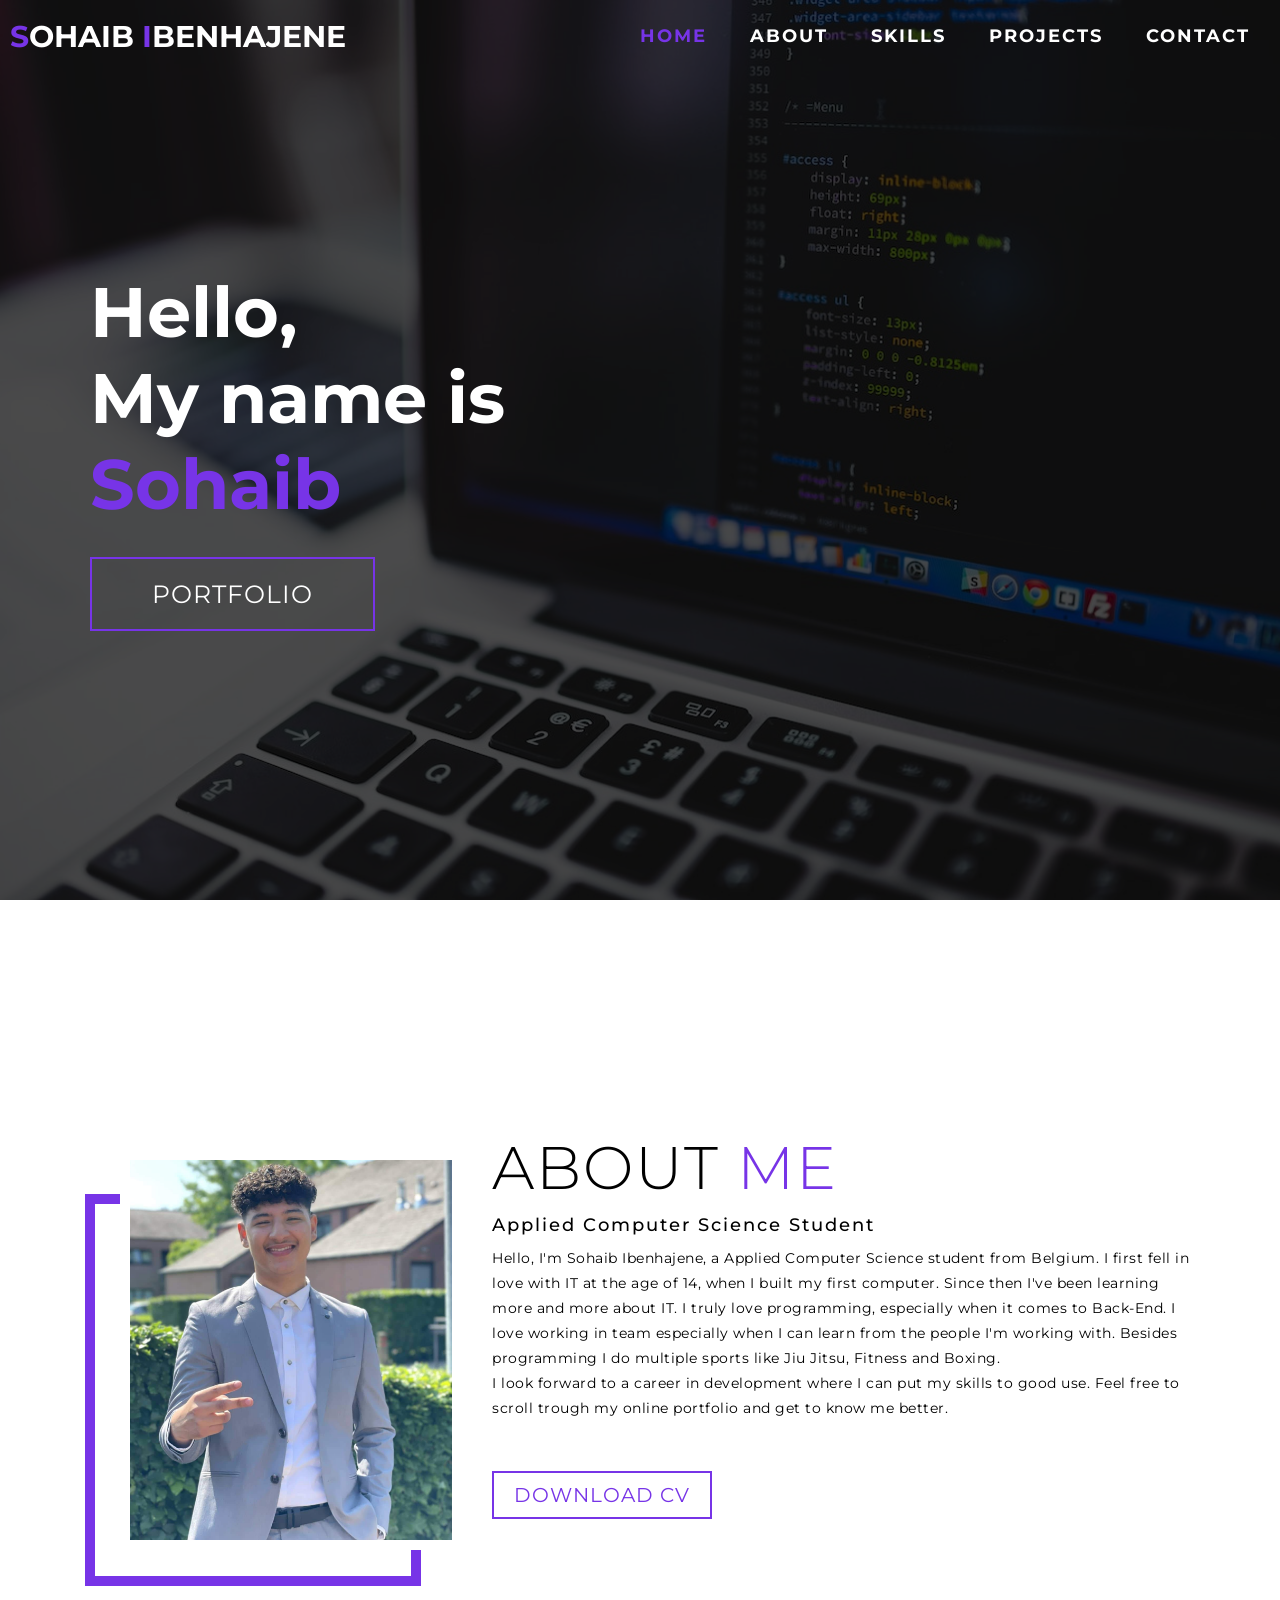
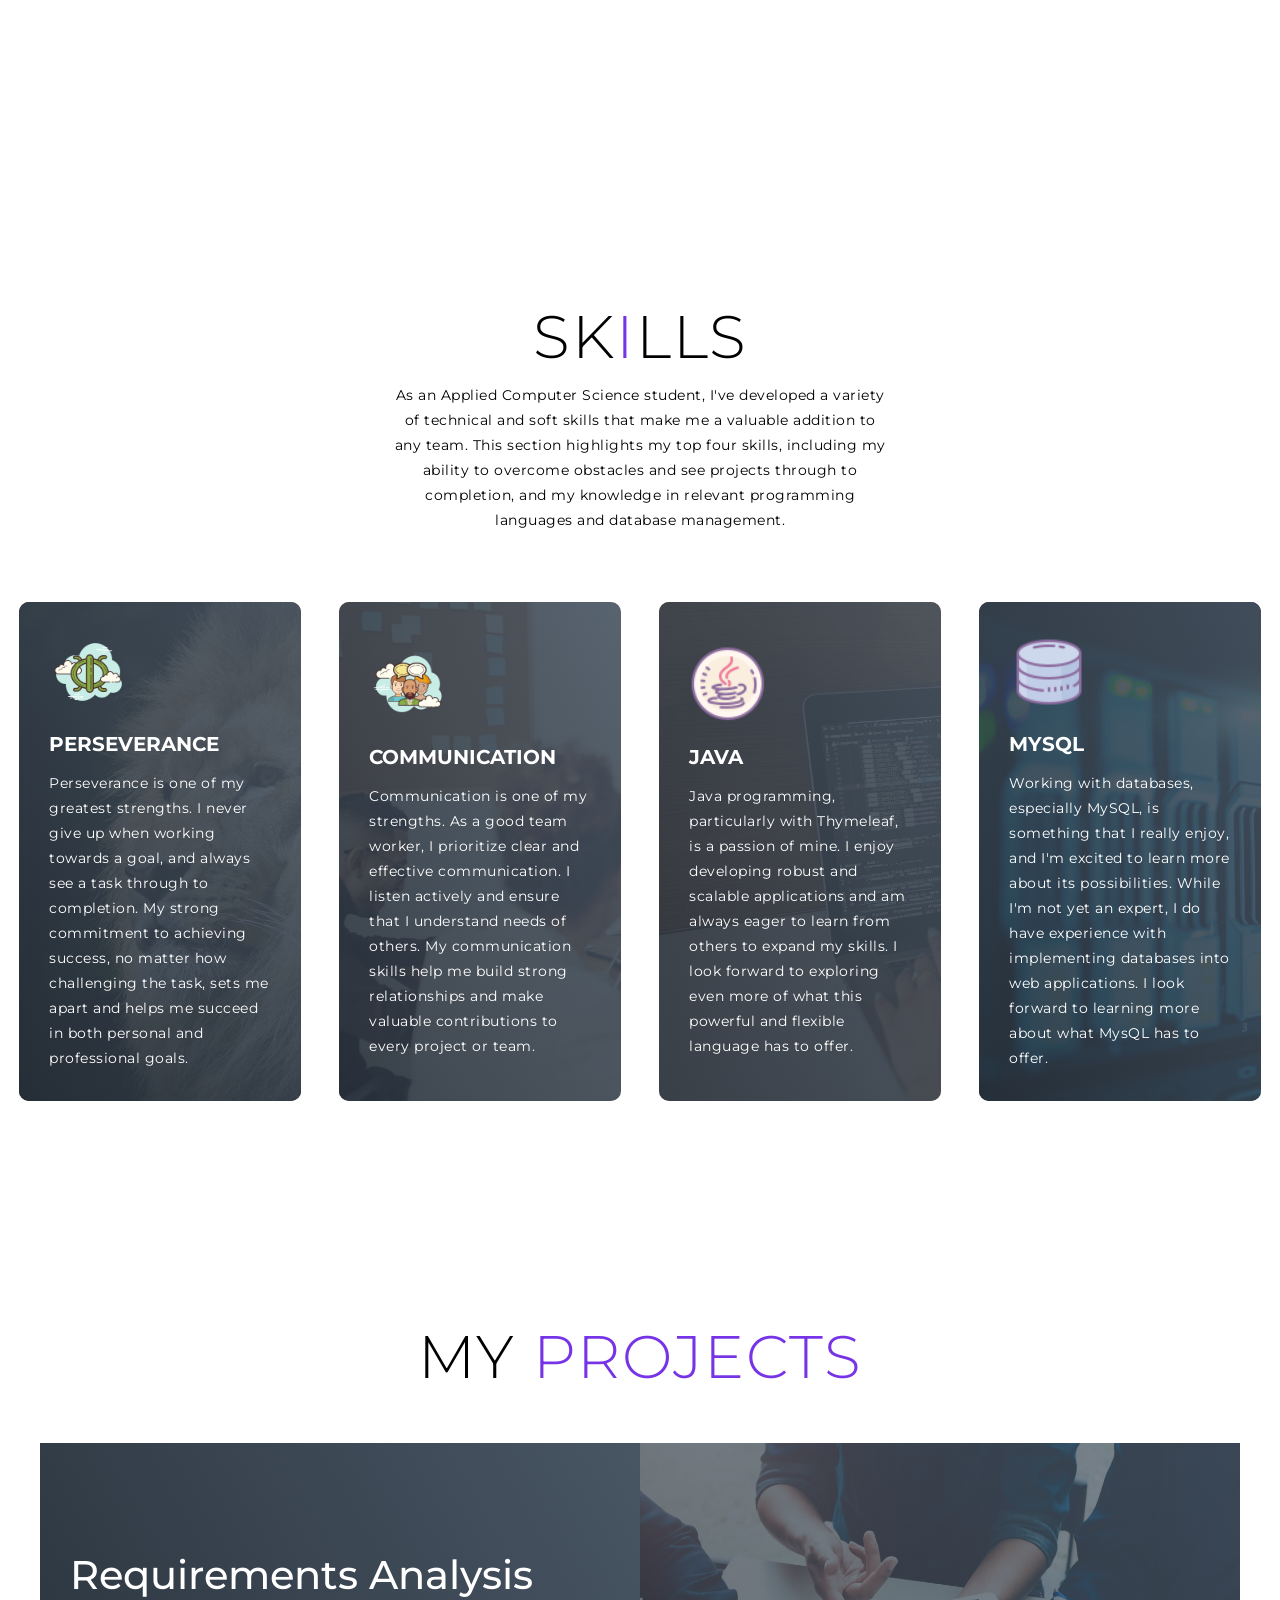
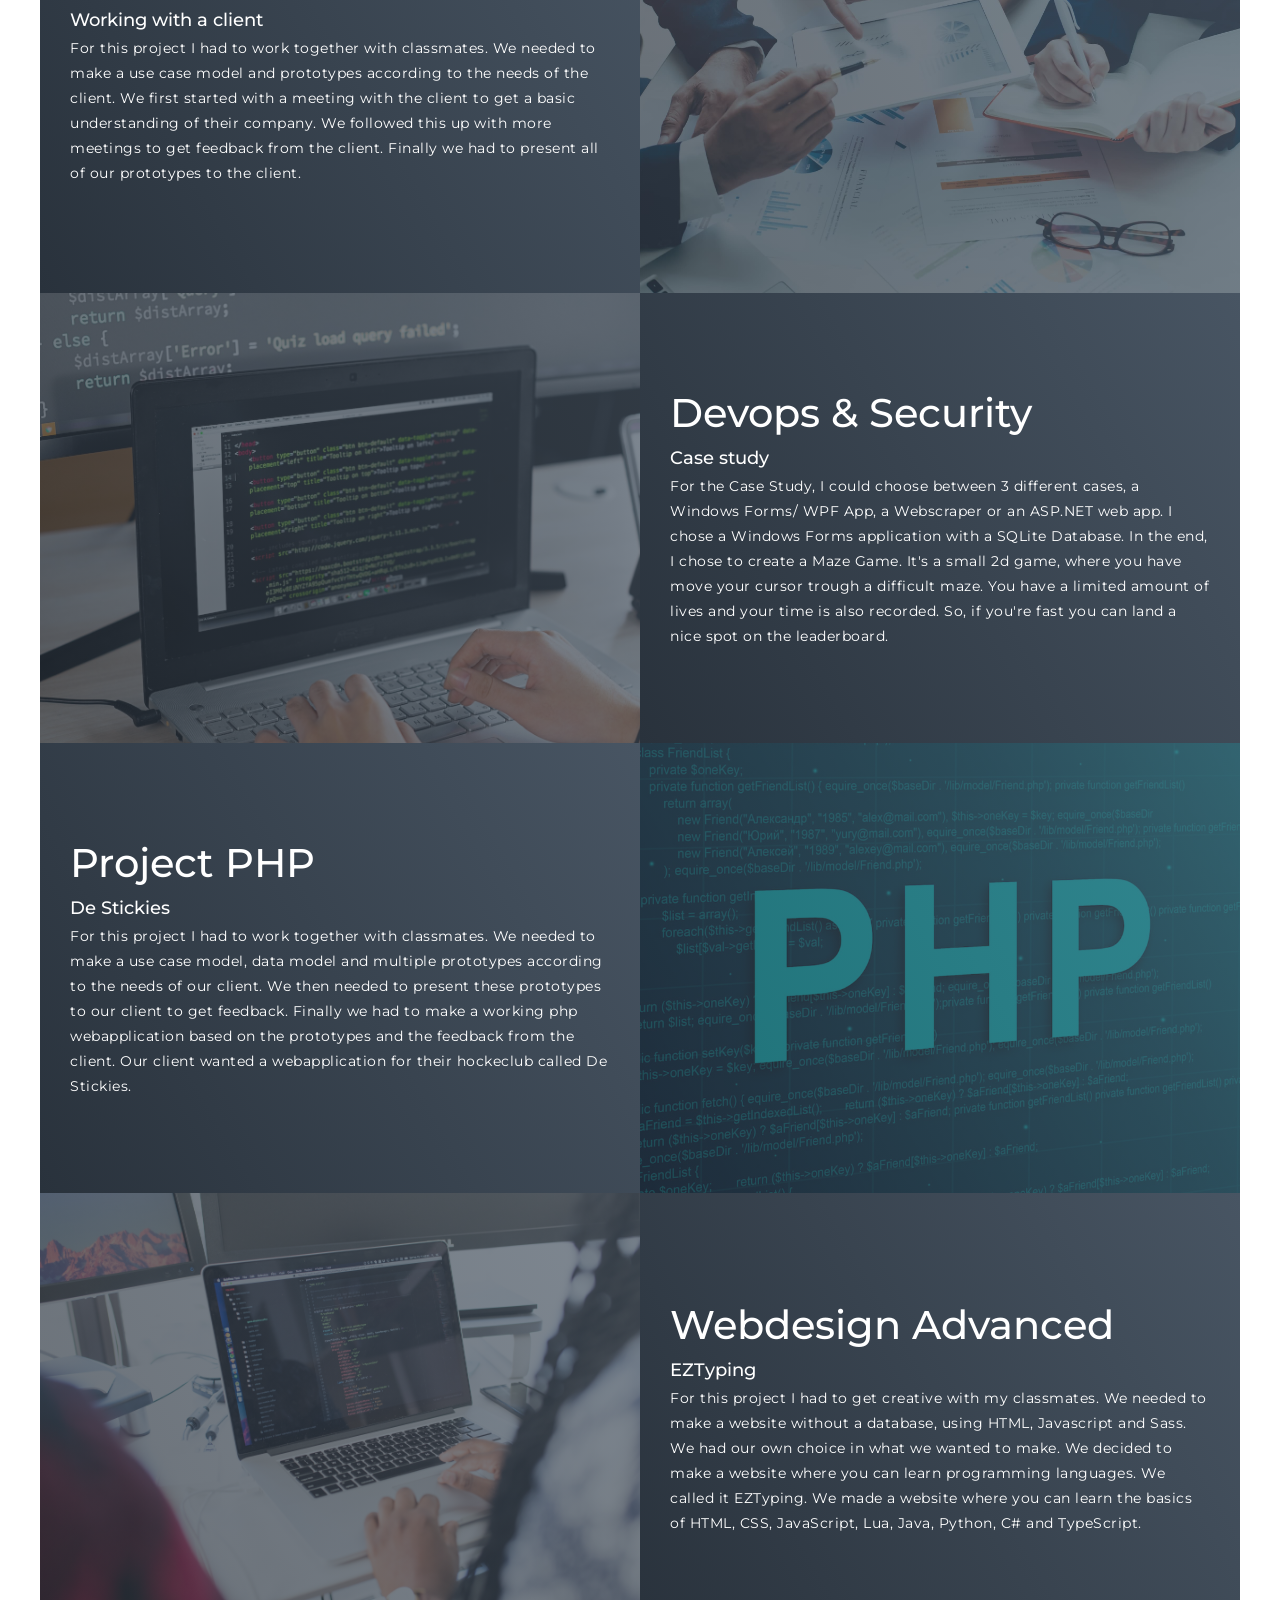
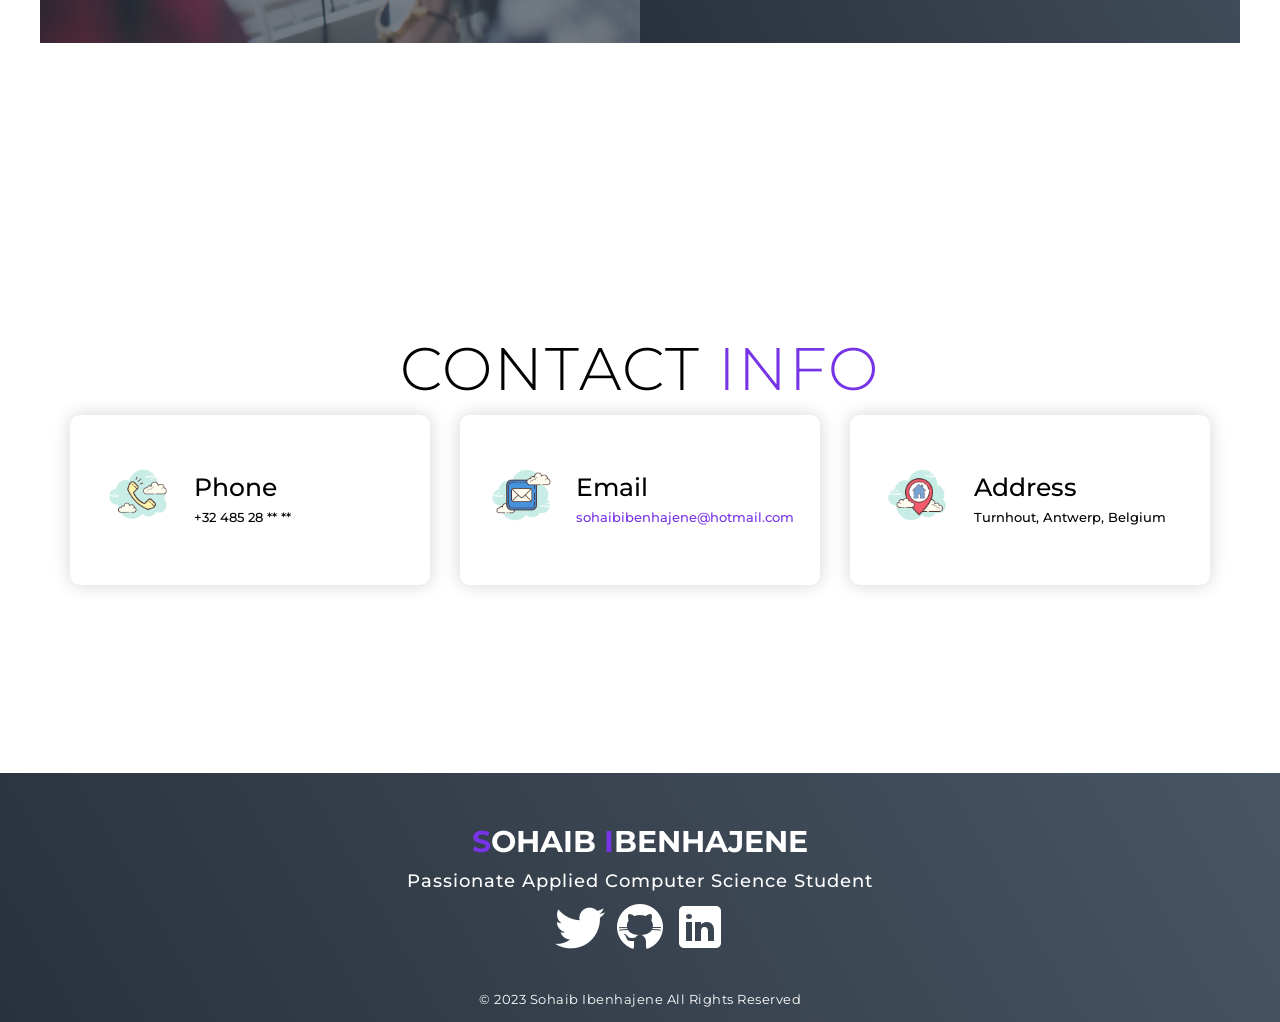
<file: index.html>
<!DOCTYPE html>
<html lang="en">
<head>
    <meta charset="UTF-8">
    <meta http-equiv="X-UA-Compatible" content="IE=edge">
    <meta name="viewport" content="width=device-width, initial-scale=1.0">
    <link rel="stylesheet" href="css/style.css">
    <link rel="shortcut icon" href="img/favicon.ico" type="image/x-icon">
    <title>Sohaib Ibenhajene</title>
</head>
<body>
    <!-- Header Section -->
    <section id="header">
        <div class="header container">
            <div class="nav-bar">
                <div class="brand">
                    <a href="#"><h1><span>S</span>ohaib <span>I</span>benhajene</h1></a>
                </div>
                <div class="nav-list">
                    <div class="hamburger">
                        <div class="bar"></div>
                    </div>
                    <ul>
                        <li class ="hero active"><a href="#" data-after="Home" class="links">Home</a></li>
                        <li class="about"><a href="#about" data-after="About" class="links">About</a></li>
                        <li class="services"><a href="#services" data-after="Skills" class="links">Skills</a></li>
                        <li class="projects"><a href="#projects" data-after="Projects" class="links">Projects</a></li>
                        <li class="contact"><a href="#contact" data-after="Contact" class="links">Contact</a></li>
                    </ul>
                </div>
            </div>
        </div>
    </section>
    <!-- End Header Section-->

    <!-- Hero Section -->
    <section id="hero">
        <div class="hero container">
            <div>
                <h1>Hello, <span></span></h1>
                <h1>My name is <span></span></h1>
                <h1>Sohaib <span></span></h1>
                <a href="#projects" type="button" class="cta">Portfolio</a>
            </div>
        </div>
    </section>
    <!-- End Hero Section -->

    <!-- About Section -->
    <section id="about">
        <div class="about container">
            <div class="col-left">
                <div class="about-img">
                    <img src="img/Sohaib_in_pak.jpg" alt="img">
                </div>
            </div>
            <div class="col-right">
                <h1 class="section-title">About <span>me</span></h1>
                <h2>Applied Computer Science Student</h2>
                <p>Hello, I'm Sohaib Ibenhajene, a Applied Computer Science student from Belgium. I first fell in 
                    love with IT at the age of 14, when I built my first computer. 
                    Since then I've been learning more and more about IT.
                    I truly love programming, especially when it comes to Back-End. I love working in 
                    team especially when I can learn from the people I'm working with. Besides programming 
                    I do multiple sports like Jiu Jitsu, Fitness and Boxing. <br>I look forward to a career in development where I can put my skills to good use.
                    Feel free to scroll trough my online portfolio and get to know me better.</p>
                <a href="CV_Sohaib.pdf" class="cta" target="_blank">Download CV</a>
            </div>
        </div>
    </section>
    <!-- End About Section -->

    <!-- Service Section -->
    <section id="services">
        <div class="services container">
            <div class="service-top">
                <h1 class="section-title">Sk<span>i</span>lls</h1>
                <p>As an Applied Computer Science student, I've developed a variety of technical and soft skills that 
                    make me a valuable addition to any team. This section highlights my top four skills, including my ability 
                    to overcome obstacles and see projects through to completion, and my knowledge in relevant programming 
                    languages and database management.</p>
            </div>
            <div class="service-bottom">
                <div class="service-item" id="perseverance">
                    <div class="icon"><img src="img/perseverance.png"/></div>
                    <h2>Perseverance</h2>
                    <p>Perseverance is one of my greatest strengths. I never 
                        give up when working towards a goal, and always see a 
                        task through to completion. My strong commitment to 
                        achieving success, no matter how challenging the task, 
                        sets me apart and helps me succeed in both personal and 
                        professional goals.</p>
                </div>
                <div class="service-item" id="communication">
                    <div class="icon"><img src="img/communication.png"/></div>
                    <h2>Communication</h2>
                    <p>Communication is one of my strengths. As a good team worker, 
                        I prioritize clear and effective communication. I listen 
                        actively and ensure that I understand 
                        needs of others. My communication skills help me build strong 
                        relationships and make valuable contributions to every project 
                        or team.</p>
                </div>
                <div class="service-item" id="java">
                    <div class="icon"><img src="img/java.png"/></div>
                    <h2>Java</h2>
                    <p>Java programming, particularly with Thymeleaf, is a passion of 
                        mine. I enjoy developing robust and scalable applications and 
                        am always eager to learn from others to expand my skills. 
                        I look forward to exploring even more of what this powerful 
                        and flexible language has to offer.</p>
                </div>
                <div class="service-item" id="mysql">
                    <div class="icon"><img src="img/database.png"/></div>
                    <h2>MySQL</h2>
                    <p>Working with databases, especially MySQL, is something that 
                        I really enjoy, and I'm excited to learn more about its possibilities. 
                        While I'm not yet an expert, I do have experience with implementing 
                        databases into web applications. I look forward to learning more about 
                        what MysQL has to offer.</p>
                </div>
            </div>
        </div>
    </section>
    <!-- End Service Section -->

    <!-- Projects section -->
    <section id="projects">
        <div class="projects container">
            <div class="projects-header">
                <h1 class="section-title">My <span>Projects</span></h1>
            </div>
            <div class="all-projects">
                <div class="project-item">
                    <div class="project-info">
                        <h1>Requirements Analysis</h1>
                        <h2>Working with a client</h2>
                        <p>For this project I had to work together with classmates. 
                            We needed to make a use case model 
                            and prototypes according to the needs of the client. 
                            We first started with a meeting with the client to get a 
                            basic understanding of their company. We followed this up 
                            with more meetings to get feedback from the client. Finally 
                            we had to present all of our prototypes to the client.</p>
                    </div>
                    <div class="project-img">
                        <img class="project-bg" src="img/requirements-analysis.jpeg" alt="img">
                        <div class="layer">
                            <a onclick="togglePopup1()"><img src="img/external-link.png" alt="img"></a>
                        </div>
                    </div>
                </div>
                <div class="project-item">
                    <div class="project-info">
                        <h1>Devops & Security</h1>
                        <h2>Case study</h2>
                        <p>For the Case Study, I could choose between 3 
                            different cases, a Windows Forms/ WPF App, a 
                            Webscraper or an ASP.NET web app. I chose a 
                            Windows Forms application with a SQLite Database. 
                            In the end, I chose to create a Maze Game. It's a small 2d game, 
                            where you have move your cursor trough a difficult maze. You have 
                            a limited amount of lives and your time is also recorded. 
                            So, if you're fast you can land a nice spot on the leaderboard.</p>
                    </div>
                    <div class="project-img">
                        <img class="project-bg" src="img/devops_security.jpg" alt="img">
                        <div class="layer">
                            <a onclick="togglePopup2()"><img src="img/external-link.png" alt="img"></a>
                        </div>
                    </div>
                </div>
                <div class="project-item">
                    <div class="project-info">
                        <h1>Project PHP</h1>
                        <h2>De Stickies</h2>
                        <p>For this project I had to work together with classmates.
                            We needed to make a use case model, data model and multiple 
                            prototypes according to the needs of our client. We then needed 
                            to present these prototypes to our client to get feedback. 
                            Finally we had to make a working php webapplication based on the
                            prototypes and the feedback from the client. Our client wanted a 
                            webapplication for their hockeclub called De Stickies.</p>
                    </div>
                    <div class="project-img">
                        <img class="project-bg" src="img/php.jpg" alt="img">
                        <div class="layer">
                            <a onclick="togglePopup3()"><img src="img/external-link.png" alt="img"></a>
                        </div>
                    </div>
                </div>
                <div class="project-item">
                    <div class="project-info">
                        <h1>Webdesign Advanced</h1>
                        <h2>EZTyping</h2>
                        <p>For this project I had to get creative with my classmates.
                            We needed to make a website without a database, using HTML, 
                            Javascript and Sass. We had our own choice in what we wanted to
                            make. We decided to make a website where you can learn programming 
                            languages. We called it EZTyping. We made a website where you can
                            learn the basics of HTML, CSS, JavaScript, Lua, Java, Python, C# and TypeScript.</p>
                    </div>
                    <div class="project-img">
                        <img class="project-bg" src="img/webdesign-advanced.jpg" alt="img">
                        <div class="layer">
                            <a onclick="togglePopup4()"><img src="img/external-link.png" alt="img"></a>
                        </div>
                    </div>
                </div>
            </div>
            <div class="popup" id="popup-1">
                <div class="overlay" onclick="togglePopup1()"></div>
                <div class="content">
                    <div class="content-inner">
                        <h1>Requirements Analysis</h1>
                        <div class="close-btn" onclick="togglePopup1()">&times;</div>
                        <div class="popup-align">
                            <div class="col-left">
                                <h2>Description</h2>
                                <p>A group project for Requirements Analysis where our 
                                    goal was solving all of the problems of our client 
                                    and developing the plans for a future application that they will be using. 
                                    We solved these issues by creating an accurate use 
                                    case model and getting feedback from the client. 
                                    With this use case model we could then create prototypes for the application.</p>
                                <p>My role in this project was creating prototypes and 
                                    helping with the design of the use case model.
                                    Also during our meetings with the client, I asked 
                                    questions to get a better understanding of the client's 
                                    needs. During this project, I improved my communication 
                                    skills by always communicating clearly both verbally and written.</p>
                            </div>
                            <div class="col-right">
                                <input type="radio" id="image1111" name="image3" checked>
                                <input type="radio" id="image2222" name="image3">

                                <div class="carousel">
                                    <div class="featured-wrapper">
                                        <ul class="featured-list">
                                        <li>
                                            <figure>
                                                <img src="img/use-case-model.jpg" alt="use case model">
                                            </figure>
                                        </li>
                                        <li>
                                            <figure>
                                                <img src="img/prototype.png" alt="prototype">
                                            </figure>
                                        </li>
                                        </ul>
                                        <ul class="arrows">
                                        <li>
                                            <label for="image1111"></label>
                                        </li>
                                        <li>
                                            <label for="image2222"></label>
                                        </li>
                                        </ul>
                                        <ul class="dots">
                                        <li>
                                            <label for="image1111"></label>
                                        </li>
                                        <li>
                                            <label for="image2222"></label>
                                        </li>
                                        </ul>
                                    </div>
                                </div>
                            </div>
                        </div>
                    </div>
                </div>
            </div>
            <div class="popup" id="popup-2">
                <div class="overlay" onclick="togglePopup2()"></div>
                <div class="content">
                    <div class="content-inner">
                        <h1>Devops & Security</h1>
                        <div class="close-btn" onclick="togglePopup2()">&times;</div>
                        <div class="popup-align">
                            <div class="col-left">
                                <h2>Description</h2>
                                <p>I created a maze game using Windows Forms. 
                                    It was programmed in c# and I also implemented a SQLite database. 
                                    The game is very simple, first you can choose your difficulty 
                                    and fill in your username. Once you click play you'll be placed 
                                    inside the maze, you then have get to the end as fast as possible 
                                    without touching the walls. If you touch a wall you'll be brought 
                                    back to the beginning and lose a life. Depending on the difficulty 
                                    you'll have more or less lives. Once you finish you'll be presented 
                                    with a screen where you can see your score and also all the other highscores.</p>
                                <p>During this project I sharpened my c# skills and worked with a SQLite 
                                    database for the first time. It is the first game that I created and defenitely 
                                    not the last. I really enjoyed working on this project, because it was so rewarding.
                                    After coding for hours, I could actually start playing my game.<br>
                                    Checkout my game here! <a href="https://github.com/SohaibIbenhajene/CaseStudyDevops" target="_blank"><img src="/img/download.png" alt="download button" class="popup-download-btn"></a></p>
                            </div>
                            <div class="col-right">
                                <input type="radio" id="image111" name="image2" checked>
                                <input type="radio" id="image222" name="image2">
                                <input type="radio" id="image333" name="image2">

                                <div class="carousel">
                                    <div class="featured-wrapper">
                                        <ul class="featured-list">
                                        <li>
                                            <figure>
                                                <img src="img/maze-start.png" alt="Maze game intro screen">
                                            </figure>
                                        </li>
                                        <li>
                                            <figure>
                                                <img src="img/maze-game.png" alt="Maze gameplay">
                                            </figure>
                                        </li>
                                        <li>
                                            <figure>
                                                <img src="img/maze-end.png" alt="Maze game end">
                                            </figure>
                                        </li>
                                        </ul>
                                        <ul class="arrows">
                                        <li>
                                            <label for="image111"></label>
                                        </li>
                                        <li>
                                            <label for="image222"></label>
                                        </li>
                                        <li>
                                            <label for="image333"></label>
                                        </li>
                                        </ul>
                                        <ul class="dots">
                                        <li>
                                            <label for="image111"></label>
                                        </li>
                                        <li>
                                            <label for="image222"></label>
                                        </li>
                                        <li>
                                            <label for="image333"></label>
                                        </li>
                                        </ul>
                                    </div>
                                </div>
                            </div>
                        </div>
                    </div>
                </div>
            </div>
            <div class="popup" id="popup-3">
                <div class="overlay" onclick="togglePopup3()"></div>
                <div class="content">
                    <div class="content-inner">
                        <h1>Project PHP</h1>
                        <div class="close-btn" onclick="togglePopup3()">&times;</div>
                        <div class="popup-align">
                            <div class="col-left">
                                <h2>Description</h2>
                                <p>I am currently still working on the project with my team. The 
                                    project is about creating a webapplication for a client. We 
                                    are using the Scrum method to create the webapplication. We 
                                    are using PHP, HTML, CSS, JavaScript, Livewire, Tailwind and MySQL for
                                    the project. We are working well as a team, everyone has to do their bit and we are
                                    always helping each other out. I was mostly responsible for the 
                                    registration part of the application. We are currently still working on the project.
                                    But soon it will be finished!</p>
                                <p>During this project I sharpened my php skills and worked with a 
                                    MySQL database. My webdesign skills also improved a lot and I 
                                    definitely improved my problem solving skills. I also learned 
                                    how to work with the Scrum method and how to work in a team.
                                    I'm very thankful for my team, because they have always helped 
                                    me and we worked well together.
                                    <br>
                                    Checkout our webapplication here! <a href="https://smoa.destickies.be/" target="_blank"><img src="/img/download.png" alt="download button" class="popup-download-btn"></a></p>
                            </div>
                            <div class="col-right">
                                <input type="radio" id="image11" name="image1" checked>
                                <input type="radio" id="image22" name="image1">
                                <input type="radio" id="image33" name="image1">

                                <div class="carousel">
                                    <div class="featured-wrapper">
                                        <ul class="featured-list">
                                        <li>
                                            <figure>
                                                <img src="img/php-homepage.png" alt="Webapplication homepage">
                                            </figure>
                                        </li>
                                        <li>
                                            <figure>
                                                <img src="img/php-register.png" alt="Registration page">
                                            </figure>
                                        </li>
                                        <li>
                                            <figure>
                                                <img src="img/php-calendar.png" alt="Calendar page">
                                            </figure>
                                        </li>
                                        </ul>
                                        <ul class="arrows">
                                        <li>
                                            <label for="image11"></label>
                                        </li>
                                        <li>
                                            <label for="image22"></label>
                                        </li>
                                        <li>
                                            <label for="image33"></label>
                                        </li>
                                        </ul>
                                        <ul class="dots">
                                        <li>
                                            <label for="image11"></label>
                                        </li>
                                        <li>
                                            <label for="image22"></label>
                                        </li>
                                        <li>
                                            <label for="image33"></label>
                                        </li>
                                        </ul>
                                    </div>
                                </div>
                            </div>
                        </div>
                    </div>
                </div>
            </div>
            <div class="popup" id="popup-4">
                <div class="overlay" onclick="togglePopup4()"></div>
                <div class="content">
                    <div class="content-inner">
                        <h1>Webdesign Advanced</h1>
                        <div class="close-btn" onclick="togglePopup4()">&times;</div>
                        <div class="popup-align">
                            <div class="col-left">
                                <h2>Description</h2>
                                <p>I created a learning website using HTML, JavaScript and Sass. I used
                                    Sass for the first time and at first it was really difficult. But once
                                    I got the hang of it, it was really easy to use. I also used a lot of
                                    animations and transitions to make the website more interactive. I also
                                    used JavaScript for the very first time. I used it to create a hamburger
                                    menu for the mobile version of the website. The website was basically made 
                                    for a made up company, that would sell courses to learn how to code in 
                                    different programming languages.</p>
                                <p>During this project I got better at leading a team and I also learned how to work
                                    with the Scrum method. I also learned how to work with Sass and JavaScript. I also
                                    learned how to deal with problems that occur during teamwork in a project. Such as 
                                    bad communication, sometimes not meeting deadlines and not doing your part of the project.
                                    But all of these stuggles ultimately made us a stronger team, because we learned from our
                                    mistakes and we learned how to deal with these problems. So, I'm very thankful for my team.
                                    <br>
                                    Checkout our website here! <a href="https://eztyping.netlify.app/" target="_blank"><img src="/img/download.png" alt="download button" class="popup-download-btn"></a></p>
                            </div>
                            <div class="col-right">
                                <input type="radio" id="image1" name="image" checked>
                                <input type="radio" id="image2" name="image">
                                <input type="radio" id="image3" name="image">

                                <div class="carousel">
                                    <div class="featured-wrapper">
                                        <ul class="featured-list">
                                        <li>
                                            <figure>
                                            <img src="img/webadvanced-homepage.jpg" alt="Website homepage">
                                            </figure>
                                        </li>
                                        <li>
                                            <figure>
                                            <img src="img/webadvanced-lua.png" alt="Lua page">
                                            </figure>
                                        </li>
                                        <li>
                                            <figure>
                                            <img src="img/webadvanced-java.png" alt="Java page">
                                            </figure>
                                        </li>
                                        </ul>
                                        <ul class="arrows">
                                        <li>
                                            <label for="image1"></label>
                                        </li>
                                        <li>
                                            <label for="image2"></label>
                                        </li>
                                        <li>
                                            <label for="image3"></label>
                                        </li>
                                        </ul>
                                        <ul class="dots">
                                        <li>
                                            <label for="image1"></label>
                                        </li>
                                        <li>
                                            <label for="image2"></label>
                                        </li>
                                        <li>
                                            <label for="image3"></label>
                                        </li>
                                        </ul>
                                    </div>
                                </div>
                            </div>
                        </div>
                    </div>
                </div>
            </div>
        </div>
    </section>
    <!-- End Projects section -->


    <!-- Content Section -->
    <section id="contact">
        <div class="contact container-contact">
            <h1 class="section-title">Contact <span>Info</span></h1>
            <div class="contact-items">
                <div class="contact-item">
                    <div class="icon"><img src="img/phone.png"/></div>
                    <div class="contact-info">
                        <h1>Phone</h1>
                        <h2>+32 485 28 ** **</h2>
                    </div>
                </div>
                <div class="contact-item">
                    <div class="icon"><img src="img/mail.png"/></div>
                    <div class="contact-info">
                        <h1>Email</h1>
                        <h2><a href="mailto:sohaibibenhajene@hotmail.com">sohaibibenhajene<span>@hotmail.com</span></a></h2>
                    </div>
                </div>
                <div class="contact-item">
                    <div class="icon"><img src="img/home.png"/></div>
                    <div class="contact-info">
                        <h1>Address</h1>
                        <h2>Turnhout, Antwerp, Belgium</h2>
                    </div>
                </div>
            </div>
        </div>
    </section>
    <!-- End Content Section -->

    <!-- Footer -->
    <section id="footer">
        <div class="footer container">
            <div class="brand"><h1><span>S</span>ohaib <span>I</span>benhajene</h1></div>
            <h2>Passionate Applied Computer Science Student</h2>
            <div class="social-icon">
                <div class="social-item">
                    <a href="https://twitter.com/Sohaib_Ibn" target="_blank"><img src="img/twitter.png"/></a>
                </div>
                <div class="social-item">
                    <a href="https://github.com/SohaibIbenhajene" target="_blank"><img src="img/github.png"/></a>
                </div>
                <div class="social-item">
                    <a href="https://www.linkedin.com/in/sohaib-ibenhajene-442142252/" target="_blank"><img src="img/linkedin.png"/></a>
                </div>
            </div>
            <p>© 2023 Sohaib Ibenhajene All Rights Reserved</p>
        </div>
    </section>
    <!-- End Footer -->
    <script src="app.js"></script>
</body>
</html>
</file>
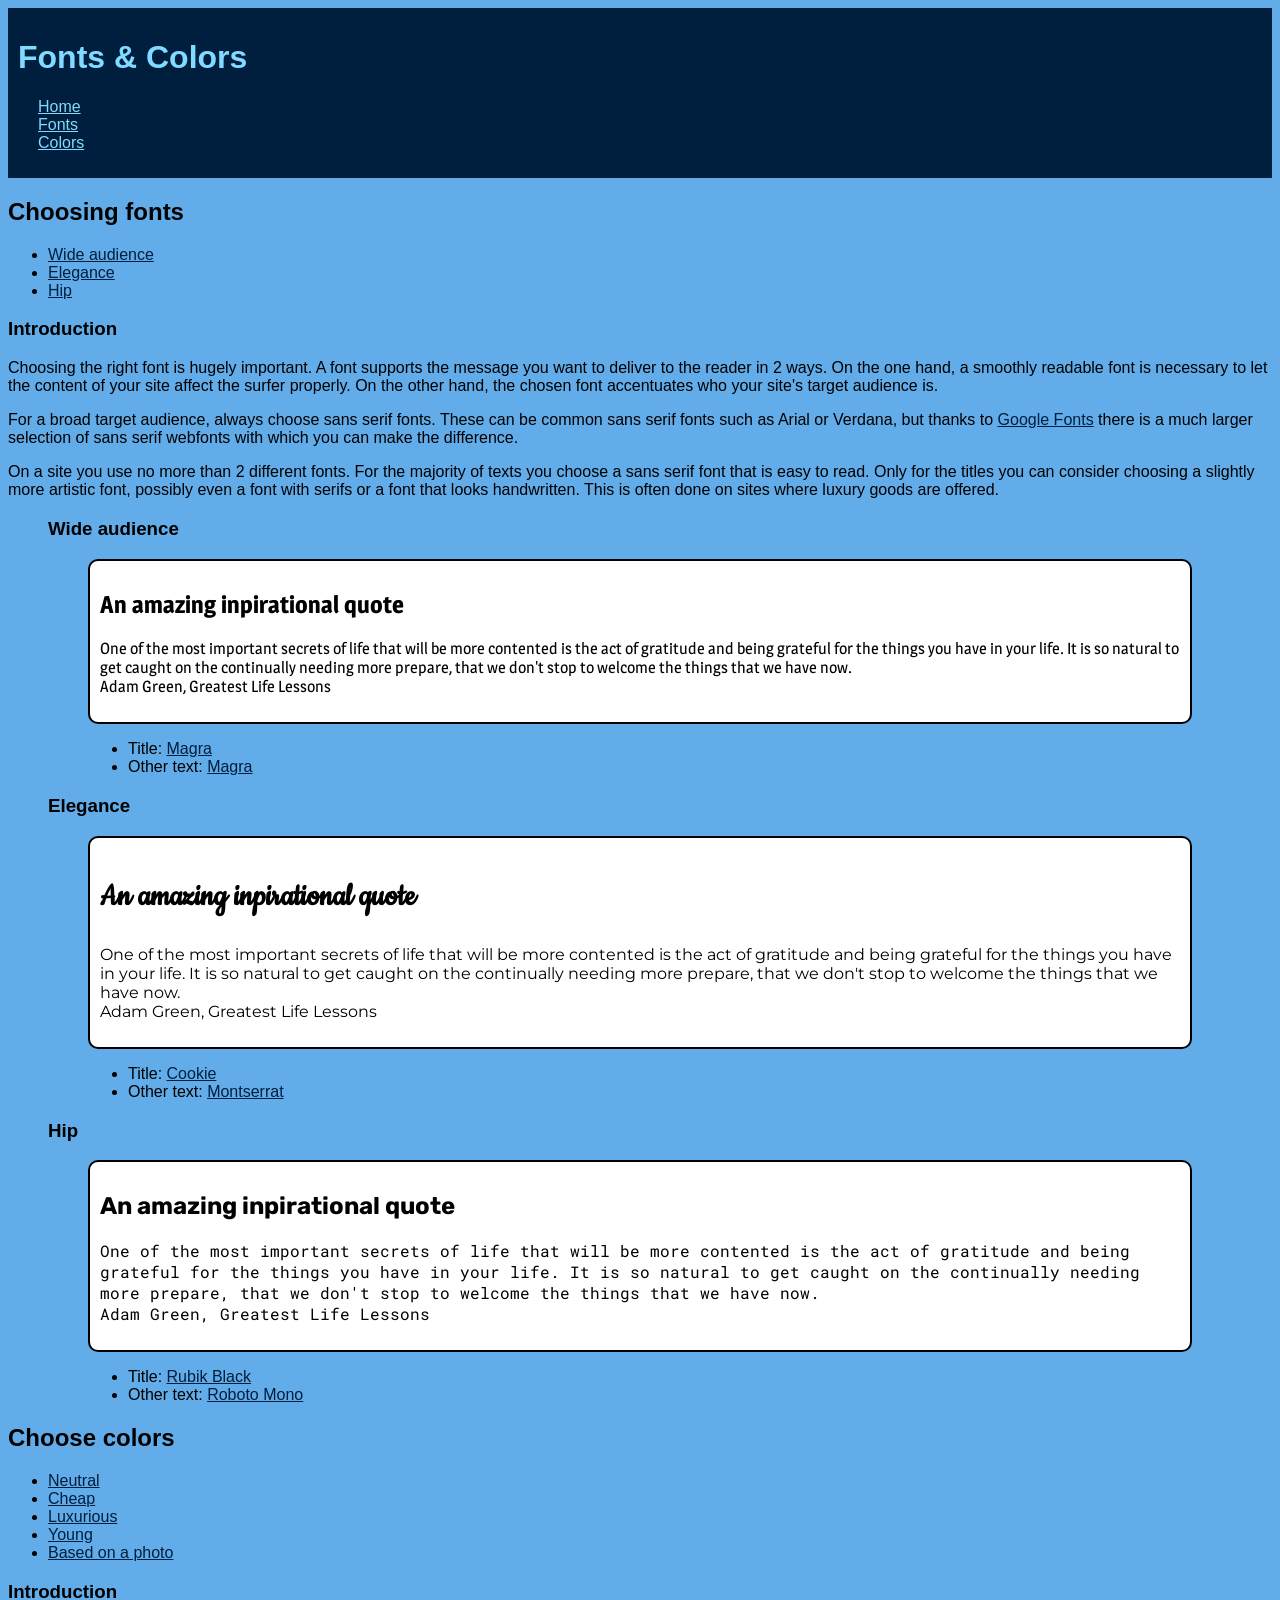
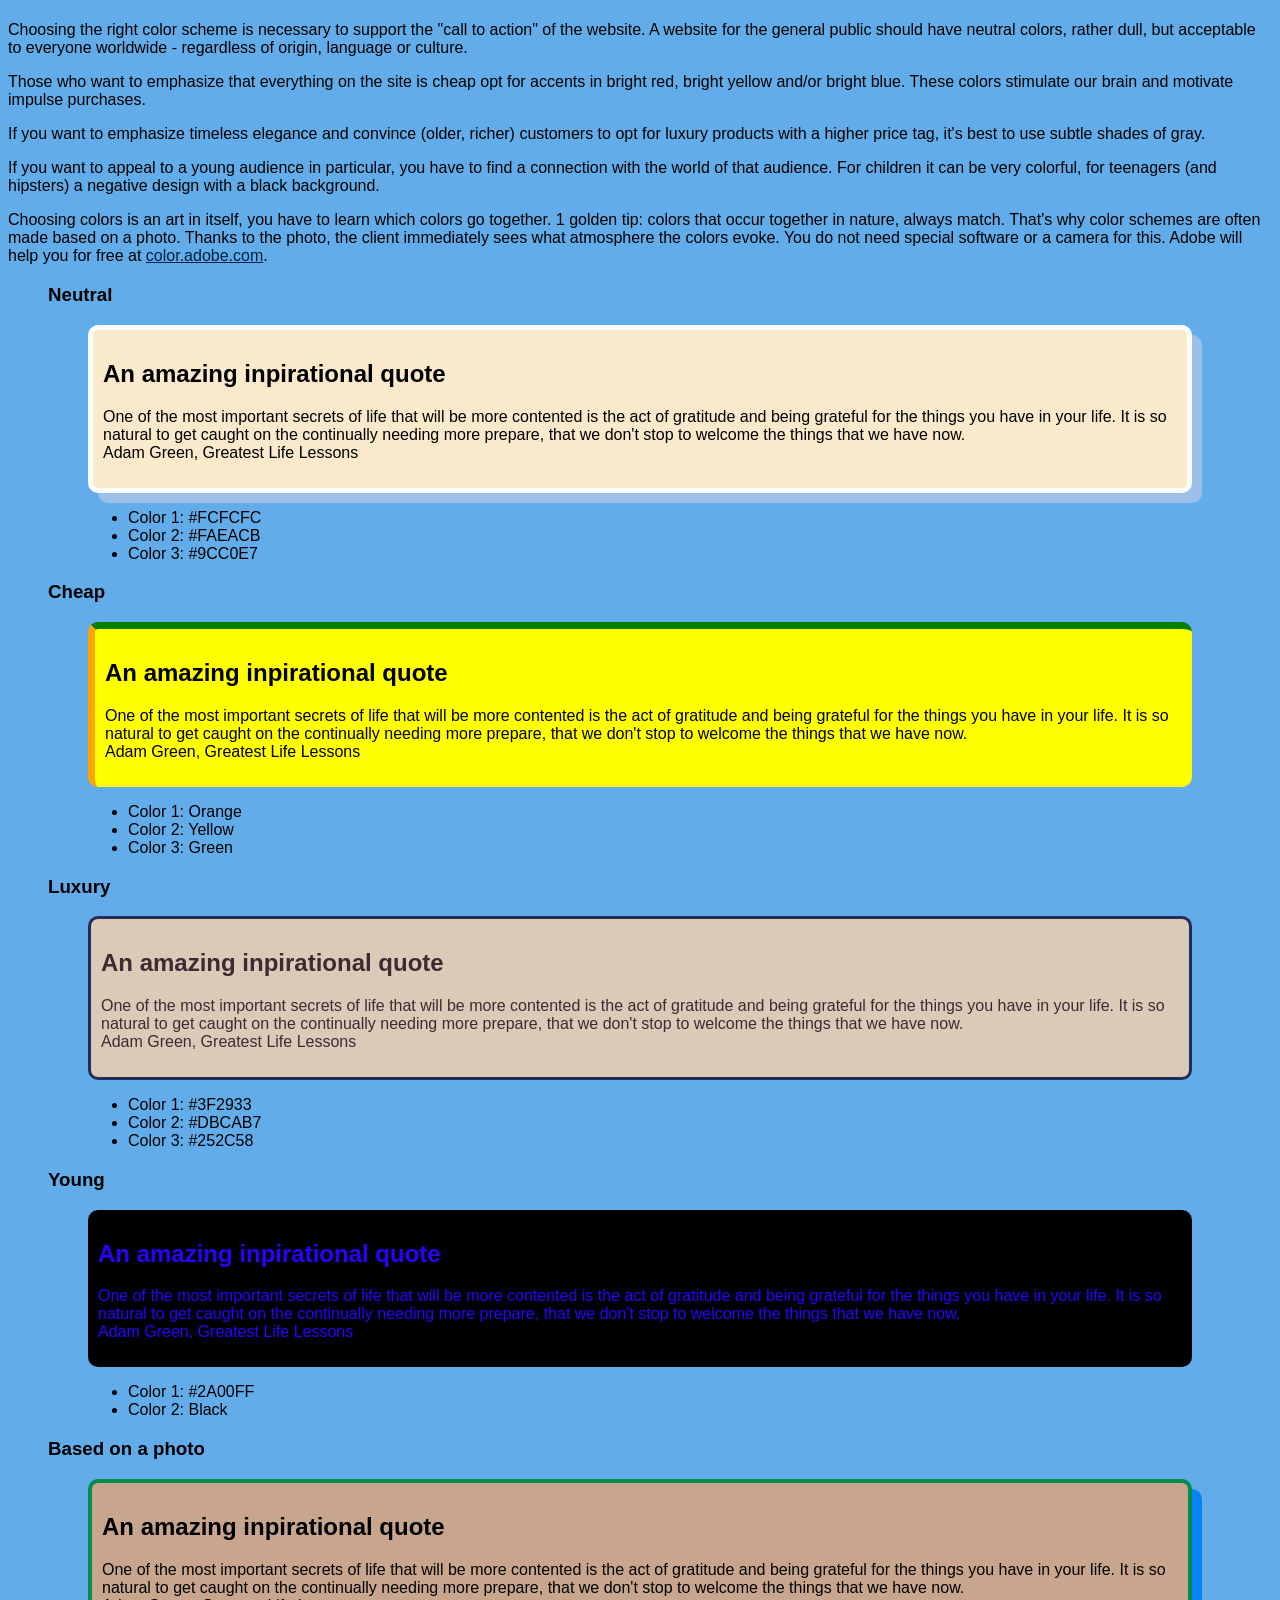
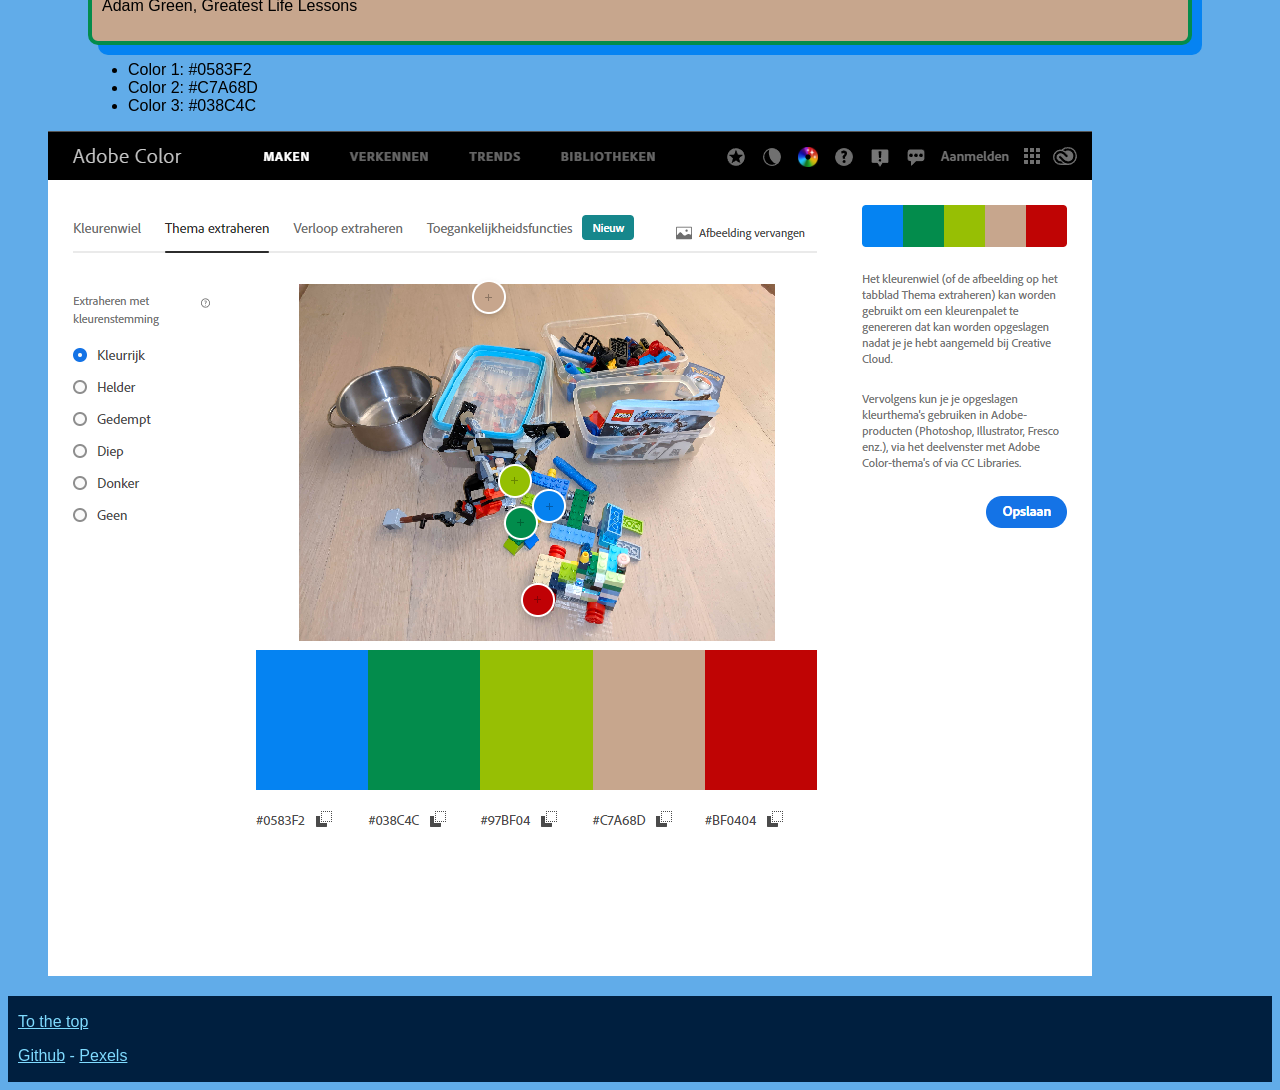
<file: fontscolors.html>
<!DOCTYPE html>
<html lang="en">

<head>
    <meta charset="UTF-8">
    <meta http-equiv="X-UA-Compatible" content="IE=edge">
    
    <link rel="stylesheet" href="css/fontscolors.css" media="all">
    <meta name="viewport" content="width=device-width, initial-scale=1.0">
    <link rel="shortcut icon" href="favicon.ico" type="image/x-icon">
    <title>Fonts & Colors</title>
</head>

<body>
    <header>
        <h1>Fonts & Colors</h1>
        <nav>
            <ul>
                <li><a href="index.html">Home</a></li>
                <li><a href="#fonts">Fonts</a></li>
                <li><a href="#colors">Colors</a></li>
            </ul>
        </nav>
    </header>

    <h2 id="fonts">Choosing fonts</h2>
    <nav>
        <ul>
            <li><a href="#wide_audience">Wide audience</a></li>
            <li><a href="#elegance">Elegance</a></li>
            <li><a href="#hip">Hip</a></li>
        </ul>
    </nav>

    <h3>Introduction</h3>
    <p>
        Choosing the right font is hugely important. A font supports the message you want to deliver to the reader in 2
        ways. On the one hand, a smoothly readable font is necessary to let the content of your site affect the surfer
        properly. On the other hand, the chosen font accentuates who your site's target audience is.
    </p>
    <p>
        For a broad target audience, always choose sans serif fonts. These can be common sans serif fonts such as Arial
        or Verdana, but thanks to <span><a href="https://fonts.google.com/">Google Fonts</a></span> there is a much larger selection of sans serif webfonts with which you
        can make the difference.
    </p>
    <p>
        On a site you use no more than 2 different fonts. For the majority of texts you choose a sans serif font that is
        easy to read. Only for the titles you can consider choosing a slightly more artistic font, possibly even a font
        with serifs or a font that looks handwritten. This is often done on sites where luxury goods are offered.
    </p>

        <figure>
            <div>
                <h3 id="wide_audience">Wide audience</h3>
            </div>
            <figure>
                <div id="wide_audience_text" class="basic_div">
                    <h2>An amazing inpirational quote</h2>
                    <p>
                        One of the most important secrets of life that will be more contented is the act of gratitude and
                        being grateful for the things you have in your life. It is so natural to get caught on the
                        continually needing more prepare, that we don't stop to welcome the things that we have now.
                        <br>Adam Green, Greatest Life Lessons
                    </p>
                </div>
                <ul>
                    <li>Title: <span><a href="https://fonts.google.com/specimen/Magra">Magra</a></span></li>
                    <li>Other text: <span><a href="https://fonts.google.com/specimen/Magra">Magra</a></span></li>
                </ul>
            </figure>
        </figure>

        <figure>
            <div>
                <h3 id="elegance">Elegance</h3>
            </div>
            <figure>
                <div id="elegance_text" class="basic_div">
                    <h2>An amazing inpirational quote</h2>
                    <p>
                        One of the most important secrets of life that will be more contented is the act of gratitude and
                        being grateful for the things you have in your life. It is so natural to get caught on the
                        continually needing more prepare, that we don't stop to welcome the things that we have now.
                        <br>Adam Green, Greatest Life Lessons
                    </p>
                </div>
                <ul>
                    <li>Title: <span><a href="https://fonts.google.com/specimen/Cookie">Cookie</a></span></li>
                    <li>Other text: <span><a href="https://fonts.google.com/specimen/Montserrat">Montserrat</a></span></li>
                </ul>
            </figure>
        </figure>

        <figure>
            <div>
                <h3 id="hip">Hip</h3>
            </div>
            <figure>
                <div id="hip_text" class="basic_div">
                    <h2>An amazing inpirational quote</h2>
                    <p>
                        One of the most important secrets of life that will be more contented is the act of gratitude and
                        being grateful for the things you have in your life. It is so natural to get caught on the
                        continually needing more prepare, that we don't stop to welcome the things that we have now.
                        <br>Adam Green, Greatest Life Lessons
                    </p>
                </div>
                <ul>
                    <li>Title: <span><a href="https://fonts.google.com/specimen/Rubik">Rubik Black</a></span></li>
                    <li>Other text: <span><a href="https://fonts.google.com/specimen/Roboto+Mono">Roboto Mono</a></span></li>
                </ul>
            </figure>
        </figure>

    <h2 id="colors">Choose colors</h2>
    <ul>
        <li><a href="#neutral">Neutral</a></li>
        <li><a href="#cheap">Cheap</a></li>
        <li><a href="#luxurious">Luxurious</a></li>
        <li><a href="#young">Young</a></li>
        <li><a href="#based_on_a_photo">Based on a photo</a></li>
    </ul>

    <h3>Introduction</h3>
    <p>
        Choosing the right color scheme is necessary to support the "call to action" of the website. A website for the
        general public should have neutral colors, rather dull, but acceptable to everyone worldwide - regardless of
        origin, language or culture.
    </p>
    <p>
        Those who want to emphasize that everything on the site is cheap opt for accents in bright red, bright yellow
        and/or bright blue. These colors stimulate our brain and motivate impulse purchases.
    </p>
    <p>
        If you want to emphasize timeless elegance and convince (older, richer) customers to opt for luxury products
        with a higher price tag, it's best to use subtle shades of gray.
    </p>
    <p>
        If you want to appeal to a young audience in particular, you have to find a connection with the world of that
        audience. For children it can be very colorful, for teenagers (and hipsters) a negative design with a black
        background.
    </p>
    <p>
        Choosing colors is an art in itself, you have to learn which colors go together. 1 golden tip: colors that occur
        together in nature, always match. That's why color schemes are often made based on a photo. Thanks to the photo,
        the client immediately sees what atmosphere the colors evoke. You do not need special software or a camera for
        this. Adobe will help you for free at <span><a href="https://color.adobe.com/">color.adobe.com</a></span>.
    </p>

        <figure>
            <div>
                <h3 id="neutral">Neutral</h3>
            </div>
            <figure>
                <div id="neutral_color" class="basic_div">
                    <h2>An amazing inpirational quote</h2>
                    <p>
                        One of the most important secrets of life that will be more contented is the act of gratitude and
                        being grateful for the things you have in your life. It is so natural to get caught on the
                        continually needing more prepare, that we don't stop to welcome the things that we have now.
                        <br>Adam Green, Greatest Life Lessons
                    </p>
                </div>
                <ul>
                    <li>Color 1: #FCFCFC</li>
                    <li>Color 2: #FAEACB</li>
                    <li>Color 3: #9CC0E7</li>
                </ul>
            </figure>
        </figure>

        <figure>
            <div>
                <h3 id="cheap">Cheap</h3>
            </div>
            <figure>
                <div id="cheap_color" class="basic_div">
                    <h2>An amazing inpirational quote</h2>
                    <p>
                        One of the most important secrets of life that will be more contented is the act of gratitude and
                        being grateful for the things you have in your life. It is so natural to get caught on the
                        continually needing more prepare, that we don't stop to welcome the things that we have now.
                        <br>Adam Green, Greatest Life Lessons
                    </p>
                </div>
                <ul>
                    <li>Color 1: Orange</li>
                    <li>Color 2: Yellow</li>
                    <li>Color 3: Green</li>
                </ul>
            </figure>
        </figure>

        <figure>
            <div>
                <h3 id="luxurious">Luxury</h3>
            </div>
            <figure>
                <div id="luxurious_color" class="basic_div">
                    <h2>An amazing inpirational quote</h2>
                    <p>
                        One of the most important secrets of life that will be more contented is the act of gratitude and
                        being grateful for the things you have in your life. It is so natural to get caught on the
                        continually needing more prepare, that we don't stop to welcome the things that we have now.
                        <br>Adam Green, Greatest Life Lessons
                    </p>
                </div>
                <ul>
                    <li>Color 1: #3F2933</li>
                    <li>Color 2: #DBCAB7</li>
                    <li>Color 3: #252C58</li>
                </ul>
            </figure>
        </figure>

        <figure>
            <div>
                <h3 id="young">Young</h3>
            </div>
            <figure>
                <div id="young_color" class="basic_div">
                    <h2>An amazing inpirational quote</h2>
                    <p>
                        One of the most important secrets of life that will be more contented is the act of gratitude and
                        being grateful for the things you have in your life. It is so natural to get caught on the
                        continually needing more prepare, that we don't stop to welcome the things that we have now.
                        <br>Adam Green, Greatest Life Lessons
                    </p>
                </div>
                <ul>
                    <li>Color 1: #2A00FF</li>
                    <li>Color 2: Black</li>
                </ul>
            </figure>
        </figure>

        <figure>
            <div>
                <h3 id="based_on_a_photo">Based on a photo</h3>
            </div>
            <figure>
                <div id="based_on_a_photo_color" class="basic_div">
                    <h2>An amazing inpirational quote</h2>
                    <p>
                        One of the most important secrets of life that will be more contented is the act of gratitude and
                        being grateful for the things you have in your life. It is so natural to get caught on the
                        continually needing more prepare, that we don't stop to welcome the things that we have now.
                        <br>Adam Green, Greatest Life Lessons
                    </p>
                </div>
                <ul>
                    <li>Color 1: #0583F2</li>
                    <li>Color 2: #C7A68D</li>
                    <li>Color 3: #038C4C</li>
                </ul>
            </figure>
            <img src="images/brave_1SDZ0M1PWW.png" alt="Tree with beautiful background">
        </figure>
        
    
    <footer>
        <p><a href=#>To the top</a></p>
        <p>
            <span><a href="https://github.com/SohaibIbenhajene">Github</a></span> - 
            <span><a href="https://www.pexels.com/@sohaib-ibenhajene-142450517?onboarding=completed">Pexels</a></span>
        </p>
    </footer>
</body>

</html>
</file>
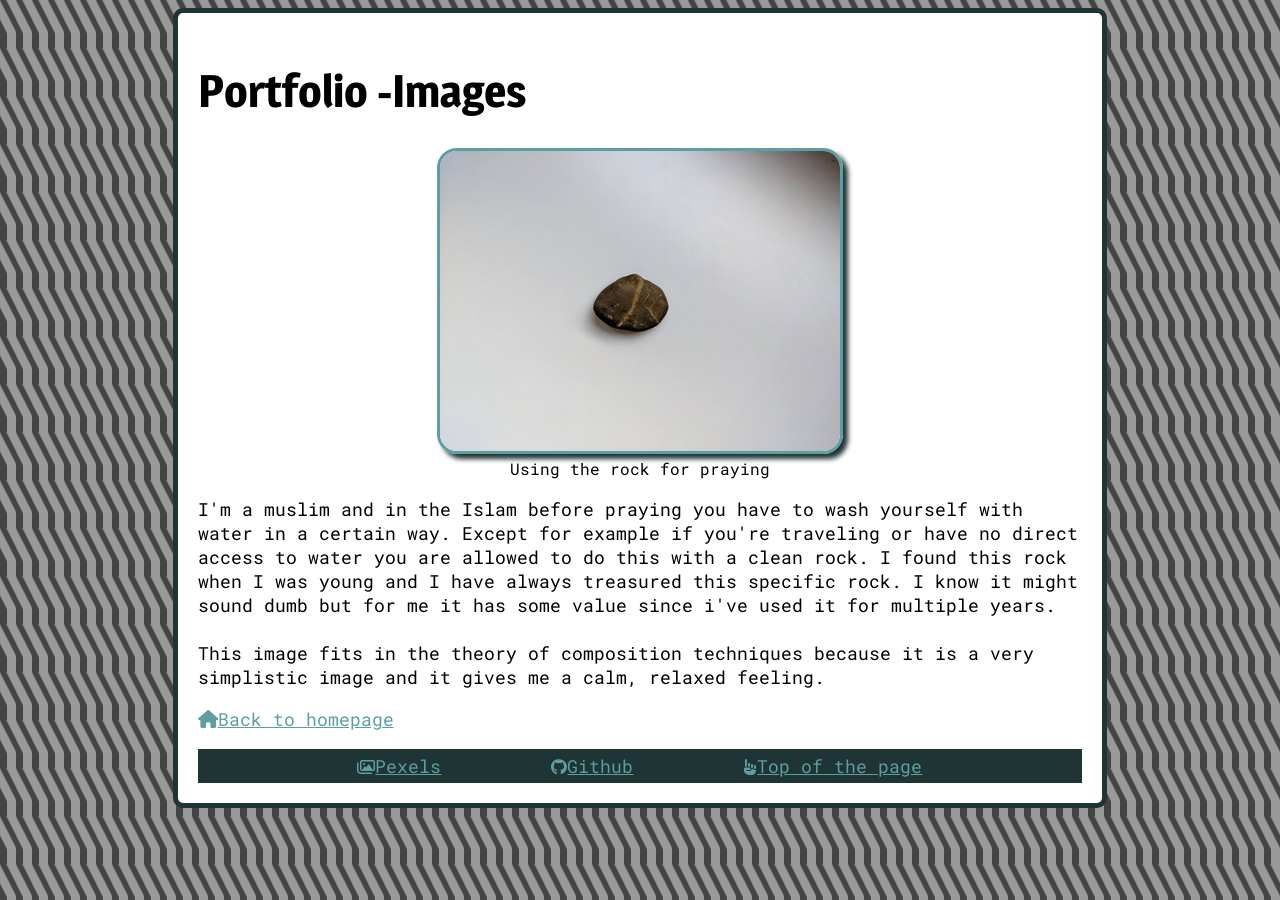
<file: images.html>
<!DOCTYPE html>
<html lang="en">

<head>
    <meta charset="UTF-8">
    <meta http-equiv="X-UA-Compatible" content="IE=edge">
    <meta name="viewport" content="width=device-width, initial-scale=1.0">
    <link rel="shortcut icon" href="favicon.ico" type="image/x-icon">
    <link rel="stylesheet" href="css/image_mobile_screen.css" media="screen">
    <link rel="stylesheet" href="css/image_wide_screen.css" media="screen and (min-width: 600px)">
    <link rel="stylesheet" href="css/image_print_screen.css" media="print">
    <title>Images</title>
</head>

<body>
    <main>
        <h1><span class="hideonsmall showonwide showonprint">Portfolio - </span><span class="showonsmall showonwide showonprint">Images</span></h1>
        <figure class="showonsmall showonwide showonprint">
            <img src="images/pexels-sohaib-ibenhajene-10379368.jpg" alt="A rock with a white background">
            <figcaption class="hideonprint">Using the rock for praying</figcaption>
        </figure>
        <p class="hideonsmall showonwide hideonprint">
            I'm a muslim and in the Islam before praying you have to wash yourself with water in a certain way. Except for
            example if you're traveling or have no direct access to water you are allowed to do this with a clean rock. I
            found this rock when I was young and I have always treasured this specific rock. I know it might sound dumb but
            for me it has some value since i've used it for multiple years.<br><br>
            This image fits in the theory of composition techniques because it is a very simplistic image and it gives me a
            calm, relaxed feeling.
        </p>
        <table id="summary" class="hideonwide">
            <tr>
                <th>Composition Type</th>
                <td>Simplistic</td>
            </tr>
            <tr>
                <th>Photographer</th>
                <td>Sohaib Ibenhajene</td>
            </tr>
            <tr>
                <th>Location</th>
                <td><a class="showonsmall hideonprint" href="https://www.pexels.com/@sohaib-ibenhajene-142450517?onboarding=completed">Pexels</a> <span class="hideonsmall showonprint">https://www.pexels.com/@sohaib-ibenhajene-142450517</span></td>
            </tr>
            <tr>
                <th>Downloads</th>
                <td>3</td>
            </tr>
            <tr>
                <th>Views</th>
                <td>80</td>
            </tr>
        </table>


        <nav class="hideonprint">
            <ul>
                <li><p class="showonsmall"><i class="fas fa-home"></i><a href="index.html">Back to homepage</a></p></li>
            </ul>
        </nav>

        <footer class="hideonsmall showonwide hideonprint">
            <ul>
                <li><span><i class="far fa-images"></i><a href="https://www.pexels.com/@sohaib-ibenhajene-142450517?onboarding=completed">Pexels</a></span></li>
                <li><span><i class="fab fa-github"></i><a href="https://github.com/SohaibIbenhajene">Github</a></span></li>
                <li><span><i class="fas fa-hand-point-up"></i><a href="#">Top&nbsp;of&nbsp;the&nbsp;page</a></span></li>
            </ul>
        </footer>
    </main>
</body>

</html>
</file>
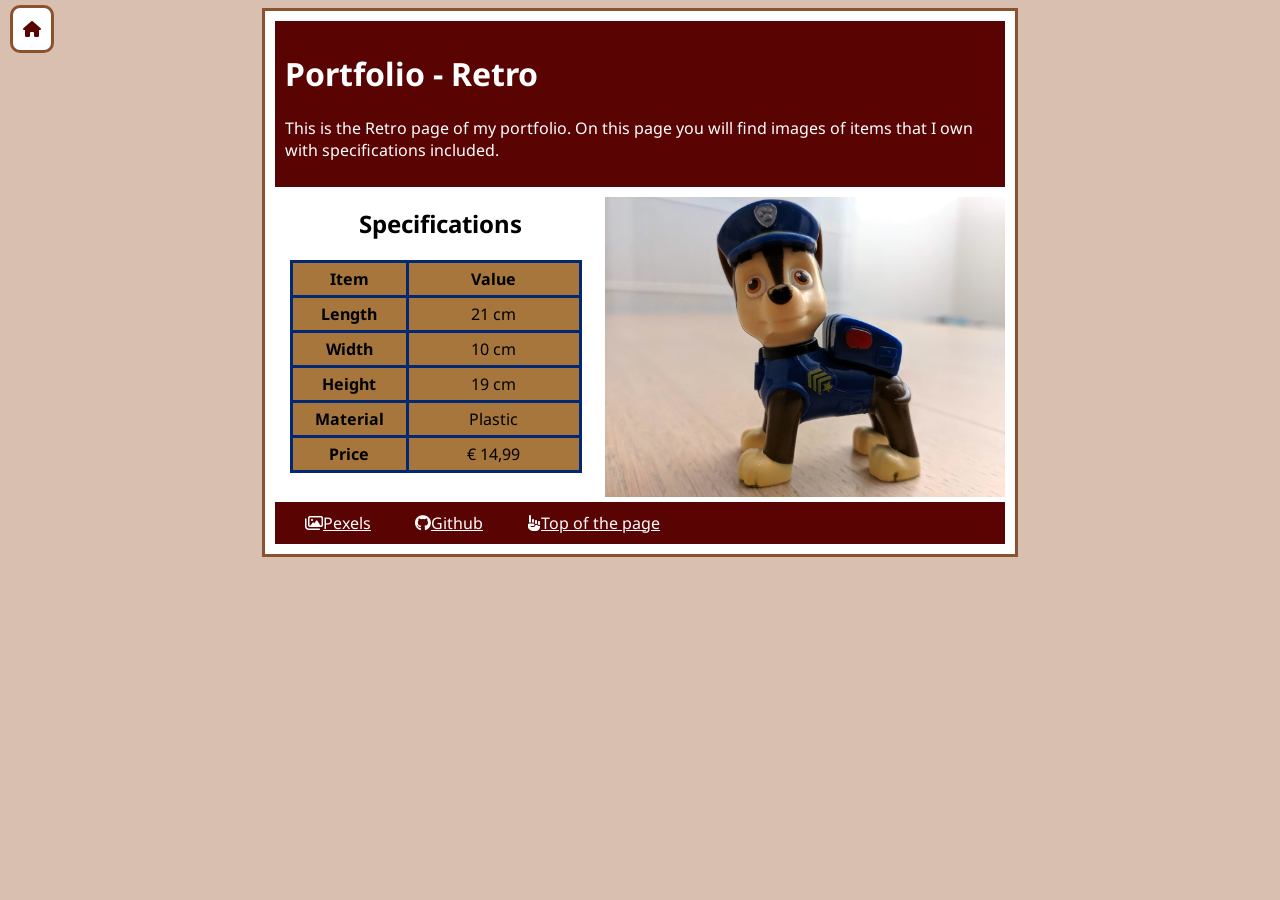
<file: retro.html>
<!DOCTYPE html>
<html lang="en">
<head>
    <meta charset="UTF-8">
    <meta http-equiv="X-UA-Compatible" content="IE=edge">
    <meta name="viewport" content="width=device-width, initial-scale=1.0">
    <link rel="stylesheet" href="css/retro.css">
    <link rel="shortcut icon" href="favicon.ico" type="image/x-icon">
    <title>Retro</title>
</head>
<body>
    <main>
        <header>
            <h1><span class="hideonsmall showonlarge">Portfolio - </span><span class="showonsmall showonlarge">Retro</span></h1>
            <p>This is the Retro page of my portfolio. On this page you will find images of items that I own with specifications included.</p>
        </header>
        <figure>
            <img src="images/pexels-sohaib-ibenhajene-10379370.jpg" alt="Photo of paw patrol">
            <figcaption>Chase from Paw Patrol</figcaption>
        </figure>
        <h2 class="hideonsmall showonlarge">Specifications</h2>
        <table>
            <tr>
                <th>Item</th>
                <th>Value</th>
            </tr>
            <tr>
                <th>Length</th>
                <td>21 cm</td>
            </tr>
            <tr>
                <th>Width</th>
                <td>10 cm</td>
            </tr>
            <tr>
                <th>Height</th>
                <td>19 cm</td>
            </tr>
            <tr>
                <th>Material</th>
                <td>Plastic</td>
            </tr>
            <tr>
                <th>Price</th>
                <td>€ 14,99</td>
            </tr>
        </table>
        <nav>
            <ul>
                <li><span><a href="index.html"><i class="fas fa-home"></i><span class="hideonlarge">Back to homepage</span></a></span></li>
            </ul>
        </nav>
        <footer>
            <ul>
                <li><span><i class="far fa-images"></i><a href="https://www.pexels.com/@sohaib-ibenhajene-142450517?onboarding=completed">Pexels</a></span></li>
                <li><span><i class="fab fa-github"></i><a href="https://github.com/SohaibIbenhajene">Github</a></span></li>
                <li><span><i class="fas fa-hand-point-up"></i><a href="#">Top&nbsp;of&nbsp;the&nbsp;page</a></span></li>
            </ul>
        </footer>
    </main>
</body>
</html>
</file>
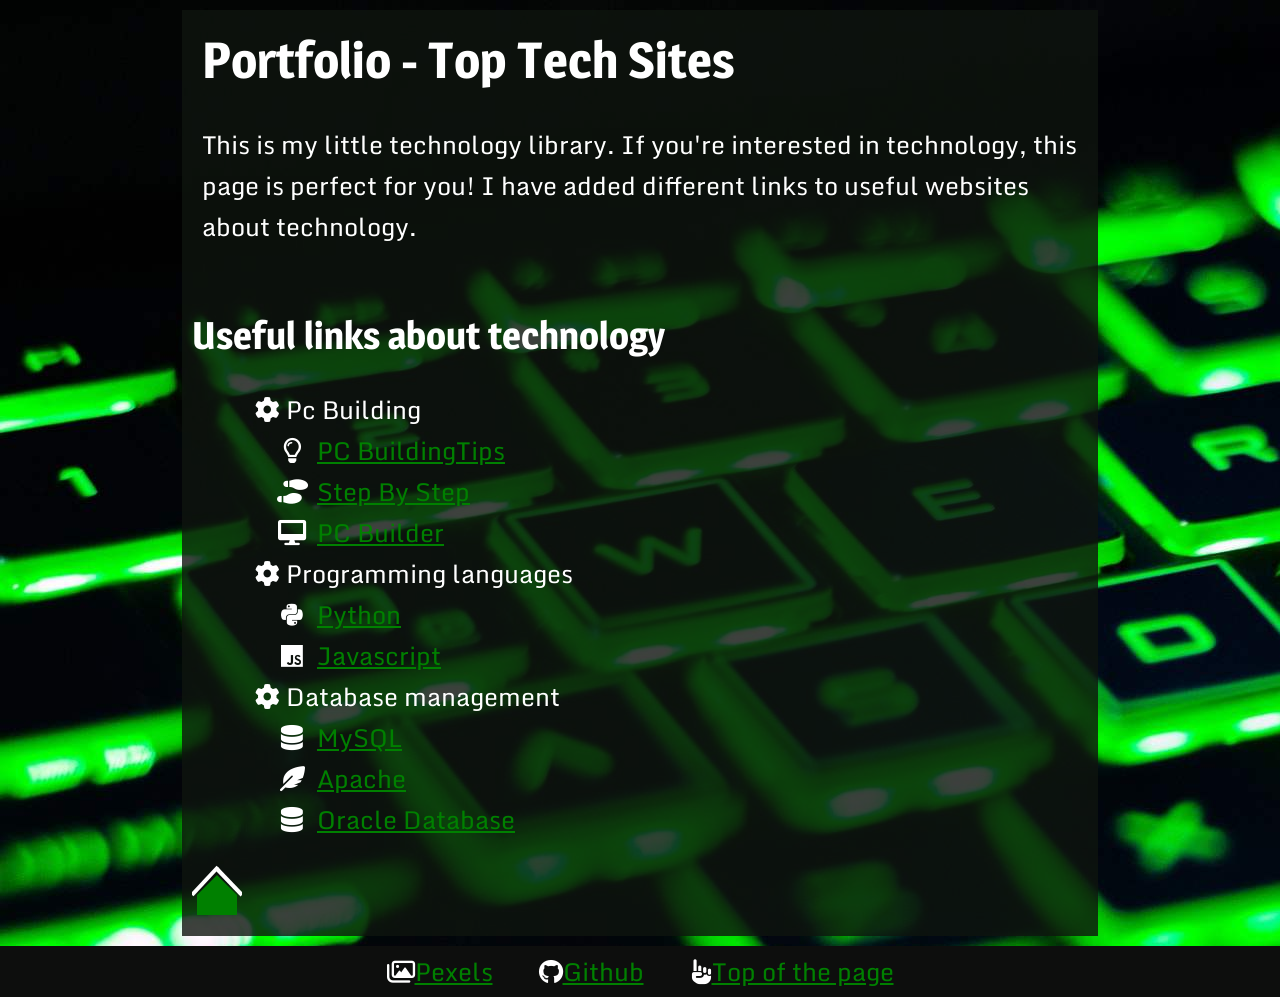
<file: toptech.html>
<!DOCTYPE html>
<html lang="en">

<head>
    <meta charset="UTF-8">
    <meta http-equiv="X-UA-Compatible" content="IE=edge">
    <meta name="viewport" content="width=device-width, initial-scale=1.0">
    <link rel="stylesheet" href="css/toptech.css">
    <link rel="shortcut icon" href="favicon.ico" type="image/x-icon">
    <title>TopTech</title>
</head>

<body>
    <main>
        <header>
            <h1><span class="hideonsmall showonmedium">Portfolio -</span> <span class="showonsmall showonmedium">Top Tech Sites</span></h1>
            <p class="hideonsmall showonmedium">
                This is my little technology library. If you're interested in technology, this page is perfect for you! I have
                added different links to useful websites about technology.
            </p>
        </header>
        <img id="medium_image" class="hideonsmall showonmedium hideonlarge" src="images/pexels-sohaib-ibenhajene-10688588.jpg" alt="Picture of gaming headset">
        <h2>Useful links about technology</h2>
        <ul class="fa-ul">
            <li><i class="fas fa-cog"></i> Pc Building
                <ol class="fa-ul">
                    <li><span class="fa-li"><i class="far fa-lightbulb"></i></span><a href="https://www.tomshardware.com/reviews/pc-building-tips-beginners,5816.html">PC BuildingTips</a></li>
                    <li><span class="fa-li"><i class="fas fa-shoe-prints"></i></span><a href="https://www.techradar.com/how-to/how-to-build-a-pc">Step By Step</a></li>
                    <li><span class="fa-li"><i class="fas fa-desktop"></i></span><a href="https://pcbuilder.net/">PC Builder</a></li>
                </ol>
            </li>
            <li><i class="fas fa-cog"></i> Programming languages
                <ol class="fa-ul">
                    <li><span class="fa-li"><i class="fab fa-python"></i></span><a href="https://www.python.org/">Python</a></li>
                    <li><span class="fa-li"><i class="fab fa-js"></i></span><a href="https://www.javascript.com/">Javascript</a></li>
                </ol>
            </li>
            <li><i class="fas fa-cog"></i> Database management
                <ol class="fa-ul">
                    <li><span class="fa-li"><i class="fas fa-database"></i></span><a href="https://www.mysqltutorial.org/">MySQL</a></li>
                    <li><span class="fa-li"><i class="fas fa-feather-alt"></i></span><a href="https://docs.mongodb.com/manual/tutorial/getting-started/">Apache</a></li>
                    <li><span class="fa-li"><i class="fas fa-database"></i></span><a href="https://www.oracletutorial.com/">Oracle Database</a></li>
                </ol>
            </li>
        </ul>

        <div>
            <a href="index.html">
                <svg width="50" height="50">
                    <polygon points="5,50 5,30 25,10 45,30 45,50" fill="green" />
                    <line x1="0" y1="30" x2="26" y2="2" stroke="white" stroke-width="4" />
                    <line x1="50" y1="30" x2="25" y2="4" stroke="white" stroke-width="4" />
                </svg>
            </a>
        </div>
        <img id="mobile_image" class="showonsmall hideonmedium" src="images/pexels-sohaib-ibenhajene-10688606.jpg" alt="Picture of gaming mouse">
    </main>
    <footer>
        <ul>
            <li><span><i class="far fa-images"></i><a href="https://www.pexels.com/@sohaib-ibenhajene-142450517?onboarding=completed">Pexels</a></span></li>
            <li><span><i class="fab fa-github"></i><a href="https://github.com/SohaibIbenhajene">Github</a></span></li>
            <li><span><i class="fas fa-hand-point-up"></i><a href="#">Top&nbsp;of&nbsp;the&nbsp;page</a></span></li>
        </ul>
    </footer>
    
</body>

</html>
</file>
<file: css/style.css>
@import url('https://fonts.googleapis.com/css2?family=Montserrat:wght@300;400;500;700&display=swap');

*{
    padding: 0;
    margin: 0;
    box-sizing: border-box;
}
html{
    font-size: 10px;
    font-family: 'Montserrat', sans-serif;
    scroll-behavior: smooth;
}
a{
    text-decoration: none;
}
.container{
    min-height: 100vh;
    width: 100%;
    display: flex;
    align-items: center;
    justify-content: center;
}
.container-contact{
    min-height: 70vh;
    width: 100%;
    display: flex;
    align-items: center;
    justify-content: center;
}
img{
    height: 100%;
    width: 100%;
    object-fit: cover;
}
p{
    color: black;
    font-size: 1.4rem;
    margin-top: 5px;
    line-height: 2.5rem;
    font-weight: 400;
    letter-spacing: .05rem;
}
.section-title{
    font-size: 4rem;
    font-weight: 300;
    color: black;
    margin-bottom: 10px;
    text-transform: uppercase;
    letter-spacing: .2rem;
    text-align: center;
}
.section-title span{
    color: #7734e7;
}
.cta{
    display: inline-block;
    padding: 10px 30px;
    color: #7734e7;
    background-color: transparent;
    border: 2px solid #7734e7;
    font-size: 2rem;
    text-transform: uppercase;
    letter-spacing: .1rem;
    margin-top: 30px;
    transition: .3s ease;
    transition-property: background-color, color;
}
.cta:hover{
    color: white;
    background-color: #7734e7;
}
.brand h1{
    font-size: 3rem;
    text-transform: uppercase;
    color: white;
}
.brand span{
    color: #7734e7;
}

/* Header Section */
#header{
    position: fixed;
    z-index: 1000;
    left: 0;
    top: 0;
    width: 100vw;
    height: auto;
}
#header .header{
    min-height: 8vh;
    background-color: rgba(31, 30, 30, 0.24);
    transition: .4s ease background-color;
}
#header .nav-bar{
    display: flex;
    align-items: center;
    justify-content: space-between;
    width: 100%;
    height: 100%;
    max-width: 1300px;
    padding: 0 10px;
}
#header .nav-list ul{
    list-style: none;
    position: absolute;
    background-color: rgb(31, 30, 30);
    width: 100vw;
    height: 100vh;
    left: 100%;
    top: 0;
    display: flex;
    flex-direction: column;
    justify-content: center;
    align-items: center;
    z-index: 1;
    overflow-x: hidden;
    transition: .5s ease left;
}
#header .nav-list ul.active{
    left: 0%;
}
#header .nav-list ul a{
    font-size: 2.5rem;
    font-weight: 700;
    letter-spacing: .2rem;
    text-decoration: none;
    color: white;
    text-transform: uppercase;
    padding: 20px;
    display: block;
}
#header .nav-list ul a::after{
    content: attr(data-after);
    position: absolute;
    top: 50%;
    left: 50%;
    transform: translate(-50%, -50%) scale(0);
    color: rgba(240, 248, 255, 0.021);
    font-size: 11rem;
    letter-spacing: 50px;
    z-index: -1;
    transition: .3s ease letter-spacing;
}
#header .nav-list ul li:hover a::after{
    transform: translate(-50%, -50%) scale(1);
    letter-spacing: initial;
}
#header .nav-list ul li:hover a{
    color: #7734e7;
}
#header .nav-list ul li.active a{
    color: #7734e7;
    transition: .3s ease color;
}
#header .hamburger{
    height: 60px;
    width: 60px;
    display: inline-block;
    border: 3px solid white;
    border-radius : 50%;
    position: relative;
    display: flex;
    align-items: center;
    justify-content: center;
    z-index: 100;
    cursor: pointer;
    transform: scale(.8);
    margin-right: 20px;
}
#header .hamburger::after{
    position: absolute;
    content: '';
    height: 100%;
    width: 100%;
    border-radius: 50%;
    border: 3px solid white;
    animation: hamburger_pulse 1s ease infinite;
}
#header .hamburger .bar{
    height: 2px;
    width: 30px;
    position: relative;
    background-color: white;
    z-index: -1;
}
#header .hamburger .bar::after,
#header .hamburger .bar::before{
    content: '';
    position: absolute;
    height: 100%;
    width: 100%;
    left: 0;
    background-color: white;
    transition: .3s ease;
    transition-property: top, bottom;
}
#header .hamburger .bar::after{
    top: 8px;
}
#header .hamburger .bar::before{
    bottom: 8px;
}
#header .hamburger.active .bar::before{
    bottom: 0;
}
#header .hamburger.active .bar::after{
    top: 0;
}
/* End Header Section */

/* Hero Section */
#hero{
    background-image: url(../img/coding-background.jpg);
    background-size: cover;
    background-position: top center;
    position: relative;
    z-index: 1;
}
#hero::after{
    content: '';
    position: absolute;
    left: 0;
    top: 0;
    height: 100%;
    width: 100%;
    background-color: black;
    opacity: .7;
    z-index: -1;
}
#hero .hero{
    max-width: 1200px;
    margin: 0 auto;
    padding: 0 50px;
    justify-content: flex-start;
}
#hero .cta{
    color: white;
}
#hero h1{
    display: block;
    width: fit-content;
    font-size: 4rem;
    position: relative;
    color: transparent;
    animation: text_reveal .5s ease forwards;
    animation-delay: 1s;
}
#hero h1:nth-child(1){
    animation-delay: 1s;
}
#hero h1:nth-child(2){
    animation-delay: 2s;
}
#hero h1:nth-child(3){
    animation: text_reveal_name .5s ease forwards;
    animation-delay: 3s;
}
#hero h1 span{
    position: absolute;
    top: 0;
    left: 0;
    height: 100%;
    width: 0;
    background-color: #7734e7;
    animation: text_reveal_box 1s ease;
    animation-delay: .3s;
}
#hero h1:nth-child(1) span{
    animation-delay: .5s;
}
#hero h1:nth-child(2) span{
    animation-delay: 1.5s;
}
#hero h1:nth-child(3) span{
    animation-delay: 2.5s;
}
/* End Hero Section */

/* Service Section */
#services .services{
    flex-direction: column;
    text-align: center;
    max-width: 1500px;
    margin: 0 auto;
    padding: 100px 0;
}
#services .service-top{
    max-width: 500px;
    margin: 0 auto;
}
#services .service-bottom{
    display: flex;
    align-items: center;
    justify-content: center;
    flex-wrap: wrap;
    margin-top: 50px;
}
#services .service-item{
    flex-basis: 80%;
    display: flex;
    align-items: flex-start;
    justify-content: center;
    flex-direction: column;
    padding: 30px;
    border-radius: 10px;
    background-size: cover;
    margin: 10px 5%;
    position: relative;
    z-index: 1;
    overflow: hidden;
}
#services .service-item#perseverance{
    background-image: url(../img/perseverance-bg.jpg);
    background-position: center;
}
#services .service-item#communication{
    background-image: url(../img/communication-bg.jpg);
}
#services .service-item#java{
    background-image: url(../img/java-bg.jpg);
}
#services .service-item#mysql{
    background-image: url(../img/mysql-bg.jpg);
}
#services .service-item::after{
    content: '';
    position: absolute;
    left: 0;
    top: 0;
    height: 100%;
    width: 100%;
    background-image: linear-gradient(60deg, #29323c 0%, #485563 100%);
    opacity: 0.9;
    z-index: -1;
}
#services .service-bottom .icon{
    height: 80px;
    width: 80px;
    margin-bottom: 20px;
}
#services .service-item h2{
    font-size: 2rem;
    color: white;
    margin-bottom: 10px;
    text-transform: uppercase;
}
#services .service-item p{
    color: white;
    text-align: left;
}
/* End Service Section */

/* Project Section */
#projects .projects{
    flex-direction: column;
    max-width: 1200px;
    margin: 0 auto;
    padding: 100px 0;
}
#projects .projects-header h1{
    margin-bottom: 50px;
}
#projects .all-projects{
    display: flex;
    align-items: center;
    justify-content: center;
    flex-direction: column;
}
#projects .project-item{
    display: flex;
    align-items: center;
    justify-content: center;
    flex-direction: column;
    width: 80%;
    margin: 20px auto;
    overflow: hidden;
    border-radius: 10px;
}
#projects .project-info{
    padding: 30px;
    flex-basis: 50%;
    height: 100%;
    display: flex;
    align-items: flex-start;
    justify-content: center;
    flex-direction: column;
    background-image: linear-gradient(60deg, #29323c 0%, #485563 100%);
    color: white;
}
#projects .project-info h1{
    font-size: 4rem;
    font-weight: 500;
}
#projects .project-info h2{
    font-size: 1.8rem;
    font-weight: 500;
    margin-top: 10px;
}
#projects .project-info p{
    color: white;
}
#projects .project-img{
    flex-basis: 50%;
    width: 100%;
    overflow: hidden;
    position: relative;
}
#projects .project-img .layer{
    width: 100%;
    height: 0;
    background: linear-gradient(rgba(0,0,0,0.6), #7734e7);
    position: absolute;
    left: 0;
    bottom: 0;
    overflow: hidden;
    display: flex;
    align-items: center;
    justify-content: center;
    flex-direction: column;
    padding: 0 40px;
    text-align: center;
    z-index: 1;
    transition: height 0.5s;
}
#projects .project-img .layer a{
    text-decoration: none;
    background-color: #fff;
    width: 60px;
    height: 60px;
    border-radius: 50%;
    text-align: center;
}
#projects .project-img .layer:hover a::after{
    position: relative;
    display: block;
    content: '';
    height: 90%;
    width: 90%;
    border-radius: 50%;
    border: 3px solid white;
    top: -88%;
    animation: hamburger_pulse 1s ease infinite;
}
#projects .project-item:hover .layer{
    height: 100%;
}
#projects .project-img .layer img{
    width: 40px;
    height: 40px;
    margin-top: 10px;
}
#projects .project-img img{
    height: 300px;
}
#projects .project-img::after{
    content: '';
    position: absolute;
    left: 0;
    top: 0;
    height: 100%;
    width: 100%;
    background-image: linear-gradient(60deg, #29323c 0%, #485563 100%);
    opacity: .7;
}
#projects .project-img img{
    transition: .3s ease transform;
}
#projects .project-item:hover .project-img .project-bg{
    transform: scale(1.1);
}
/* End Project Section */

/* Popup Section */
.popup .overlay{
    position: fixed;
    top: 0px;
    left: 0px;
    width: 100vw;
    height: 100vh;
    background: rgba(0,0,0,0.7);
    z-index: 1000;
    display: none;
}



.popup .content{
    position: fixed;
    top: 50%;
    left: 50%;
    transform: translate(-50%, -50%) scale(0);
    background-image: linear-gradient(60deg, #29323c 0%, #485563 100%);
    color: white;
    width: 80%;
    height: 80%;
    z-index: 1001;
    text-align: left;
    padding: 50px;
    box-sizing: border-box;
    transition: all .5s ease-in-out;
}
.popup .content .content-inner{
    height: 100%;
    overflow-y: scroll;
}
.popup .content .content-inner::-webkit-scrollbar{
    display: none;
}

.popup .content .col-left{
    width: 100%;
    margin: 0 auto;
    margin-bottom: 20px;
}
.popup .content h1{
    font-size: 4rem;
    font-weight: 600;
    margin-bottom: 30px;
}
.popup .content .col-left h2{
    font-size: 2rem;
    font-weight: 600;
    margin-bottom: 20px;
}
.popup .content .col-left p{
    color: white;
}
.popup .content .col-left p:nth-of-type(1){
    margin-bottom: 20px;
}

.popup .content .col-right{
    width: 100%;
    margin: 0 auto;
}

.popup .close-btn{
    position: fixed;
    right: 20px;
    top: 20px;
    width: 30px;
    height: 30px;
    background: #222;
    color: #fff;
    font-size: 25px;
    font-weight: 600;
    line-height: 30px;
    text-align: center;
    border-radius: 50%;
    user-select: none;
    z-index: 9999;
}

.popup-align{
    transition: all .25s linear; 
    -o-transition: all .25s linear; 
    -moz-transition: all .25s linear; 
    -webkit-transition: all .25s linear; 
}

.popup .close-btn:hover{
    color: #7734e7;
}

.popup.active .overlay{
    display: block;
}

.popup.active .content{
    transition: all .5s ease-in-out;
    transform: translate(-50%, -50%) scale(1);
}
.popup .col-left img{
    width: 20px;
    height: 20px;
}

.popup-download-btn:hover{
    filter: brightness(0) saturate(100%) invert(19%) sepia(62%) saturate(6746%) hue-rotate(261deg) brightness(96%) contrast(87%);
}
/* End Popup Section */

/* Carousel Popup Section */
:root {
    --white: #fff;
    --red: #e74c3c;
    --black: #000;
    --img-color: #ededed;
    --overlay: rgba(0, 0, 0, 0.75);
  }

.popup .col-right ul {
    list-style: none;
  }
  
.popup .col-right img {
    display: block;
    max-width: 100%;
    height: auto;
    background-color: var(--img-color);
  }
  
.popup .col-right label {
    display: block;
    cursor: pointer;
  }
  
.popup .col-right a {
    text-decoration: none;
    color: inherit;
  }
  
.popup .col-right input[type="radio"] {
    position: absolute;
    bottom: 0;
    left: -9999px;
  }
  
.popup .col-right body {
    color: var(--white);
    margin: 20px 0;
    font-family: sans-serif;
  }

  
/* SLIDESHOW */
.popup .col-right .featured-wrapper {
    position: relative;
  }
  
.popup .col-right .featured-wrapper .featured-list {
    display: grid;
  }
  
.popup .col-right .featured-wrapper .featured-list li {
    grid-column: 1;
    grid-row: 1;
    opacity: 0;
    transition: opacity 0.25s;
  }
  
.popup .col-right .featured-wrapper .arrows label::before,
.popup .col-right .featured-wrapper .arrows label::after {
    position: absolute;
    top: 50%;
    transform: translateY(-50%);
    width: 40px;
    height: 40px;
    border-radius: 50%;
    color: var(--black);
    background-position: center;
    background-repeat: no-repeat;
    background-size: 24px 24px;
    background-color: var(--white);
    opacity: 0.5;
    transition: opacity 0.25s;
  }
  
.popup .col-right .featured-wrapper .arrows label::before {
    left: 10px;
  }
  
.popup .col-right .featured-wrapper .arrows label::after {
    right: 10px;
  }
  
.popup .col-right .featured-wrapper .dots {
    position: absolute;
    bottom: 10px;
    left: 50%;
    transform: translateX(-50%);
    display: flex;
  }
  
.popup .col-right .featured-wrapper .dots li:not(:last-child) {
    margin-right: 8px;
  }
  
.popup .col-right .featured-wrapper .dots label {
    display: inline-block;
    width: 12px;
    height: 12px;
    border-radius: 50%;
    border: 1px solid var(--white);
    transition: background 0.25s;
  }
  
.popup .col-right .featured-wrapper .dots label:hover {
    background: currentColor;
  }
  
  
/* MIMIC CLICK EVENT */
[id="image1"]:checked ~ .carousel .featured-list li:nth-child(1),
[id="image2"]:checked ~ .carousel .featured-list li:nth-child(2),
[id="image3"]:checked ~ .carousel .featured-list li:nth-child(3),
[id="image11"]:checked ~ .carousel .featured-list li:nth-child(1),
[id="image22"]:checked ~ .carousel .featured-list li:nth-child(2),
[id="image33"]:checked ~ .carousel .featured-list li:nth-child(3),
[id="image111"]:checked ~ .carousel .featured-list li:nth-child(1),
[id="image222"]:checked ~ .carousel .featured-list li:nth-child(2),
[id="image333"]:checked ~ .carousel .featured-list li:nth-child(3),
[id="image1111"]:checked ~ .carousel .featured-list li:nth-child(1),
[id="image2222"]:checked ~ .carousel .featured-list li:nth-child(2),
[id^="image"]:checked ~ .carousel .arrows [for^="image"]:hover::before,
[id^="image"]:checked ~ .carousel .arrows [for^="image"]:hover::after,
[id^="image1"]:checked ~ .carousel .arrows [for^="image1"]:hover::before,
[id^="image1"]:checked ~ .carousel .arrows [for^="image1"]:hover::after,
[id^="image2"]:checked ~ .carousel .arrows [for^="image2"]:hover::before,
[id^="image2"]:checked ~ .carousel .arrows [for^="image2"]:hover::after,
[id^="image3"]:checked ~ .carousel .arrows [for^="image3"]:hover::before,
[id^="image3"]:checked ~ .carousel .arrows [for^="image3"]:hover::after {
opacity: 1;
}

[id="image1"]:checked ~ .carousel .arrows [for="image3"]::before,
[id="image2"]:checked ~ .carousel .arrows [for="image1"]::before,
[id="image3"]:checked ~ .carousel .arrows [for="image2"]::before,
[id="image11"]:checked ~ .carousel .arrows [for="image33"]::before,
[id="image22"]:checked ~ .carousel .arrows [for="image11"]::before,
[id="image33"]:checked ~ .carousel .arrows [for="image22"]::before,
[id="image111"]:checked ~ .carousel .arrows [for="image333"]::before,
[id="image222"]:checked ~ .carousel .arrows [for="image111"]::before,
[id="image333"]:checked ~ .carousel .arrows [for="image222"]::before,
[id="image1111"]:checked ~ .carousel .arrows [for="image2222"]::before,
[id="image2222"]:checked ~ .carousel .arrows [for="image1111"]::before {
content: '';
background-image: url(../img/arrow-prev-slideshow.svg);
}

[id="image1"]:checked ~ .carousel .arrows [for="image2"]::after,
[id="image2"]:checked ~ .carousel .arrows [for="image3"]::after,
[id="image3"]:checked ~ .carousel .arrows [for="image1"]::after,
[id="image11"]:checked ~ .carousel .arrows [for="image22"]::after,
[id="image22"]:checked ~ .carousel .arrows [for="image33"]::after,
[id="image33"]:checked ~ .carousel .arrows [for="image11"]::after,
[id="image111"]:checked ~ .carousel .arrows [for="image222"]::after,
[id="image222"]:checked ~ .carousel .arrows [for="image333"]::after,
[id="image333"]:checked ~ .carousel .arrows [for="image111"]::after,
[id="image1111"]:checked ~ .carousel .arrows [for="image2222"]::after,
[id="image2222"]:checked ~ .carousel .arrows [for="image1111"]::after {
content: '';
background-image: url(../img/arrow-next-slideshow.svg);
}

[id="image1"]:checked ~ .carousel .dots [for="image1"],
[id="image2"]:checked ~ .carousel .dots [for="image2"],
[id="image3"]:checked ~ .carousel .dots [for="image3"],
[id="image11"]:checked ~ .carousel .dots [for="image11"],
[id="image22"]:checked ~ .carousel .dots [for="image22"],
[id="image33"]:checked ~ .carousel .dots [for="image33"],
[id="image111"]:checked ~ .carousel .dots [for="image111"],
[id="image222"]:checked ~ .carousel .dots [for="image222"],
[id="image333"]:checked ~ .carousel .dots [for="image333"],
[id="image1111"]:checked ~ .carousel .dots [for="image1111"],
[id="image2222"]:checked ~ .carousel .dots [for="image2222"] {
background: currentColor;
}
/* End Carousel Popup Section */

/* About Section */
#about .about{
    flex-direction: column-reverse;
    text-align: center;
    max-width: 1200px;
    margin: 0 auto;
    padding: 100px 20px;
}
#about .col-left{
    width: 250px;
    height: 360px;
}
#about .col-right{
    width: 100%;
}
#about .col-right h2{
    font-size: 1.8rem;
    font-weight: 500;
    letter-spacing: .2rem;
    margin-bottom: 10px;
}
#about .col-right p{
    margin-bottom: 20px;
}
#about .col-right .cta{
    margin-bottom: 50px;
    padding: 10px 20px;
    font-size: 2rem;
}
#about .col-left .about-img{
    height: 100%;
    width: 100%;
    position: relative;
    border: 10px solid white;
}
#about .col-left .about-img::after{
    content: '';
    position: absolute;
    left: -33px;
    top: 19px;
    height: 98%;
    width: 98%;
    border: 7px solid #7734e7;
    z-index: -1;
}
/* End About Section */

/* Contact Section */
#contact .contact{
    flex-direction: column;
    max-width: 1200px;
    margin: 0 auto;
}
#contact .contact-items{
    width: 400px;
}
#contact .contact-item{
    width: 80%;
    padding: 20px;
    text-align: center;
    border-radius: 10px;
    padding: 30px;
    margin: 30px;
    display: flex;
    justify-content: center;
    align-items: center;
    box-shadow: 0px 0px 18px 0 #0000002c;
    flex-direction: column;
    transition: .3s ease box-shadow;
}
#contact .contact-item:hover{
    box-shadow: 0px 0px 5px 0 #0000002c;
}
#contact .icon{
    width: 70px;
    margin: 0 auto;
    margin-bottom: 10px;
}
#contact .contact-info h1{
    font-size: 2.5rem;
    font-weight: 500;
    margin-bottom: 5px;
}
#contact .contact-info h2{
    font-size: 1.3rem;
    line-height: 2rem;
    font-weight: 500;
}
#contact .contact-info a{
    color: #7734e7;
    font-weight: 500;
}
/* End Contact Section */

/* Footer Section */
#footer{
    background-image: linear-gradient(60deg, #29323c 0%, #485563 100%);
}
#footer .footer{
    min-height: 200px;
    flex-direction: column;
    padding-top: 50px;
    padding-bottom: 10px;
}
#footer h2{
    color: white;
    font-weight: 500;
    font-size: 1.8rem;
    letter-spacing: .1rem;
    margin-top: 10px;
    margin-bottom: 10px;
    text-align: center;
}
#footer .social-icon{
    display: flex;
    margin-bottom: 30px;
}
#footer .social-item{
    height: 50px;
    width: 50px;
    margin: 0 5px;
}
#footer .social-item img{
    filter: brightness(0) invert(1);
    transition: .3s ease filter;
}
#footer .social-item img:hover{
    filter: grayscale(0);
}
#footer p{
    color: white;
    font-size: 1.3rem;
}
/* End Footer Section */

/* Keyframes */
@keyframes hamburger_pulse{
    0%{
        opacity: 1;
        transform: scale(1);
    }
    100%{
        opacity: 0;
        transform: scale(1.4);
    }
}
@keyframes text_reveal_box{
    50%{
        width: 100%;
        left: 0;
    }
    100%{
        left: 100%;
    }
}
@keyframes text_reveal{
    100%{
        color: white;
    }
}
@keyframes text_reveal_name{
    100%{
        color: #7734e7;
    }
}
/* End Keyframes */

@media only screen and (max-width:768px){
    #projects .project-img a::after{
        position: relative;
        display: block;
        content: '';
        height: 90%;
        width: 90%;
        border-radius: 50%;
        border: 3px solid white;
        top: -88%;
        animation: hamburger_pulse 1s ease infinite;
    }
    #projects .project-item .layer{
        height: 100%;
    }
}

/* Media Query For Tablet */
@media only screen and (min-width:768px){
    .cta{
        font-size: 2.5rem;
        padding: 20px 60px;
    }
    h1.section-title{
        font-size: 6rem;
    }

    /* Hero Section */
    #hero h1{
        font-size: 7rem;
    }
    /* End Hero Section */

    /* Services Section */
    #services .service-bottom .service-item{
        flex-basis: 45%;
        margin: 2.5%;
        min-height: 424px;
    }
    /* End Services Section */

    /* Project Section */
    #projects .project-item:nth-child(even){
        flex-direction: row-reverse;
    }
    #projects .project-item{
        height: 450px;
        margin: 0;
        width: 100%;
        border-radius: 0;
        flex-direction: row;
    }
    #projects .all-projects .project-info{
        height: 100%;
    }
    #projects .project-img{
        height: 100%;
    }
    #projects .project-img img{
        height: 100%;
    }
    /* End Project Section */

    /* About Section */
    #about .about{
        flex-direction: row;
    }
    #about .col-left{
        width: 600px;
        height: 400px;
        padding-left: 60px;
    }
    #about .about .col-left .about-img::after{
        left: -45px;
        top: 34px;
        height: 98%;
        width: 98%;
        border: 10px solid #7734e7;
    }
    #about .col-right{
        text-align: left;
        padding: 30px;
    }
    #about .col-right h1{
        text-align: left;
    }
    /* End About Section */

    /* Contact Section */
    #contact .contact{
        flex-direction: column;
        padding: 100px 0;
        align-items: center;
        justify-content: center;
        min-width: 20vh;
    }
    #contact .contact-items{
        width: 100%;
        display: flex;
        flex-direction: row;
        justify-content: space-evenly;
        margin: 0;
    }
    #contact .contact-item{
        width: 30%;
        margin: 0;
        flex-direction: row;
    }
    #contact .contact-info h2 span{
        display: inline-block;
    }
    #contact .contact-item .icon{
        height: 100px;
        width: 100px;
    }
    #contact .contact-item .icon img{
        object-fit: contain;
        width: 70px;
    }
    #contact .contact-item .contact-info{
        width: 100%;
        text-align: left;
        padding-left: 20px;
    }
    /* End Contact Section */
    /* Popup Section */
    .popup .popup-align .col-right{
        max-width: 80%;
        margin: 0 auto;
    }
    /* End Popup Section */

    #projects .project-img .layer:hover a::after{
        position: relative;
        display: block;
        content: '';
        height: 90%;
        width: 90%;
        border-radius: 50%;
        border: 3px solid white;
        top: -88%;
        animation: hamburger_pulse 1s ease infinite;
    }
    #projects .project-item:hover .layer{
        height: 100%;
    }
}
/* End Media Query For Tablet */

/* Media Query For Desktop */
@media only screen and (min-width:1200px){
    /* Header Section */
    #header .hamburger{
        display: none;
    }
    #header .nav-list ul{
        position: initial;
        display: block;
        height: auto;
        width: fit-content;
        background-color: transparent;
    }
    #header .nav-list ul li{
        display: inline-block;
    }
    #header .nav-list ul li a{
        font-size: 1.8rem;
    }
    #header .nav-list ul a::after{
        display: none;
    }

    /* End Header Section */
    #services .service-bottom .service-item{
        flex-basis: 22%;
        margin: 1.5%;
        height: 499px;
    }

    #contact .contact-info h2 span{
        display: inline;
    }

    .popup .popup-align .col-left{
        margin-bottom: 5%;
    }
    .popup .popup-align .col-right{
        max-width: 70%;
        margin: 0 auto;
    }
    .popup .content{
        max-width: 1150px;
    }
}
@media only screen and (min-width:1600px){
    #services .service-bottom .service-item{
        height: 100%;
    }
}
/* End Media Query For Desktop */
</file>
<file: css/fontscolors.css>
@import url('https://fonts.googleapis.com/css2?family=Cookie&family=Magra&family=Montserrat&family=Roboto+Mono&family=Rubik:wght@900&display=swap');


body{
    font-family: sans-serif;
    background-color: #61ace9;
    color: black;
}


header{
    background-color: #001f3f;
    color:#7fdbff;
    padding: 10px;
}
header nav ul li a{
    color: #7fdbff;
}
header nav ul li a:hover{
    color: #001f3f;
    background-color: #7fdbff;
}
header nav ul, header nav li{
    padding-left: 10px;
    list-style-type: none;
}


footer{
    background-color: #001f3f;
    color:#7fdbff;
    padding: 1px 10px;
}
footer a{
    color: #7fdbff;
}
footer a:hover{
    color: #001f3f;
    background-color: #7fdbff;
}


a{
    color: #001f3f;
}
a:hover{
    color: #7fdbff;
} 


.basic_div{
    background-color: white;
    border:2px solid;
    border-radius: 10px;
    padding: 10px;
}


#wide_audience_text{
    font-family: 'Magra', sans-serif;
}

#elegance_text h2{
    font-family: 'Cookie', cursive;
    font-size: 35px
}
#elegance_text p{
    font-family: 'Montserrat', sans-serif;
}

#hip_text h2{
    font-family: 'Rubik', sans-serif;
}
#hip_text p{
    font-family: 'Roboto Mono', monospace;
}


#neutral_color{
    background-color: #FAEACB;
    box-shadow: 10px 10px #9CC0E7;
    border: 5px solid #FCFCFC;
}

#cheap_color{
    background-color: yellow;
    border: none;
    border-top: 7px solid green;
    border-left: 7px solid orange;
}

#luxurious_color{
    border: none;
    background-color: #DBCAB7;
    color: #3F2933;
    border: 3px solid #252C58;
}

#young_color{
    border: none;
    background-color: black;
    color: #2A00FF;
}

#based_on_a_photo_color{
    border: none;
    background-color: #C7A68D;
    border: 4px solid #038C4C;
    box-shadow: 10px 10px #0583F2;
}

img{
    max-width: 95%;
}
</file>
<file: css/image_print_screen.css>
body{
    font-family: sans-serif;
}

h1 .showonprint{
    display: inline;
}
.showonprint{
    display: block;
}
.hideonprint{
    display: none;
}

img{
    filter:grayscale(1);
}

table th{
    text-align: left;
    padding-right: 10px;
}
table td{
    border-left: 3px solid black;
    padding-left: 10px;
}
table{
    border-collapse: collapse;
    margin-left: 40px;
}
</file>
<file: css/image_mobile_screen.css>
@import url('https://fonts.googleapis.com/css2?family=Roboto+Mono&display=swap');
@import url('https://cdnjs.cloudflare.com/ajax/libs/font-awesome/6.0.0-beta2/css/all.min.css');

body{
    font-family: 'Roboto Mono', monospace;
}
h1{
    font-family: 'Magra', sans-serif;
}

.hideonsmall{
    display: none;
}

.showonsmall{
    display: block;
}

nav ul{
    list-style-type: none;
    padding-left: 0;
}

figure{
    margin: auto;
    text-align: center
}
img{
    max-width: 100%;
}

table{
    border-collapse: collapse;
    text-align: center;
    margin: auto;
    margin-top: 10px;
}
table td, table th{
    border: 2px solid cadetblue;
    padding: 6px;
}

a, i{
    color:cadetblue
}
a:hover{
    background-color:black;
}
</file>
<file: css/image_wide_screen.css>
@import url('https://fonts.googleapis.com/css2?family=Magra:wght@700&family=Roboto+Mono&display=swap');
@import url('https://cdnjs.cloudflare.com/ajax/libs/font-awesome/6.0.0-beta2/css/all.min.css');

body{
    font-family: 'Roboto Mono', monospace;
    background:
    linear-gradient(63deg, #999 23%, transparent 23%) 7px 0,
    linear-gradient(63deg, transparent 74%, #999 78%),
    linear-gradient(63deg, transparent 34%, #999 38%, #999 58%, transparent 62%),
  #444;
    background-size: 16px 48px;
}
h1{
    font-size: 45px;
}
p, a{
    font-size: 18px;
}


h1 .showonwide{
    display: inline-block;
}
.showonwide{
    display: block;
}
.hideonwide{
    display: none;
}


footer ul li, footer ul{
    display: inline;
    padding-left: 0;
}
footer li{
    margin: 50px;
}
footer a:hover{
    background-color: rgb(30, 52, 53);
    color: white;
}
footer{
    text-align: center;
    padding: 5px;
    background-color: rgb(30, 52, 53);
}

main{
    background-color: white;
    border: 5px solid rgb(30, 52, 53);
    border-radius: 10px;
    padding: 20px;
    max-width: 70%;
    margin: auto;
}
img{
    border: 3px solid cadetblue;
    border-radius: 20px;
    box-shadow: 5px 5px 5px rgb(30, 52, 53);
}
</file>
<file: css/retro.css>
@import url('https://fonts.googleapis.com/css2?family=Noto+Sans:wght@400;700&display=swap');
@import url('https://cdnjs.cloudflare.com/ajax/libs/font-awesome/6.0.0-beta2/css/all.min.css');

body{
    font-family: 'Noto Sans', sans-serif;
}

img{
    max-width: 100%;
}

footer ul li, footer ul, nav ul{
    display: inline;
    padding-left: 0;
}
footer li{
    margin: 20px;
}
footer span, nav span{
    white-space: nowrap;
}
a:hover{
    color: #A6763C;
}
footer{
    text-align: left;
    padding: 5px;
    margin-top: 10px;
}

main{
    max-width: 100%;
    margin: auto;
}
figure{
    margin: auto;
    text-align: center;
    margin-top: 10px;
}
header, footer{
    background-color: #590303;
    color: white;
    padding: 10px;
}
footer a{
    color: white;
}
nav, nav a{
    color: #590303;
    text-align: center;
}

table{
    border-collapse: collapse;
    margin: auto;
    width: 100%;
    max-width: 640px;
    background-color: #A6763C;
    margin-bottom: 10px;
}
table td, table th{
    border: 3px solid #022873;
    padding: 5px;
    text-align: center;
}
table th{
    width: 40%;
}
table td{
    width: 60%;
}

.showonsmall{
    display: block;
}
.hideonsmall{
    display: none;
}

@media screen and (min-width: 768px){

    body{
        background-color: #D9BFB0;
    }
    main{
        width: 730px;
        border: 3px solid #8C512E;
        padding: 10px;
        background-color: white;
        height: 100%;
    }

    footer{
        clear: both;
    }

    figure{
        float: right;
    }
    figcaption{
        display: none;
    }

    img{
        width: 400px;
    }

    table{
        position: relative;
        float: left;
        max-width: 40%;
        margin-left: 15px;
    }
    h2{
        text-align: center;
    }

    ul{
        list-style: none;
    }
    
    nav span{
        position: fixed;
        padding: 10px;
        border: 3px solid #8C512E;
        border-radius: 10px;
        background-color: white;
        top: 0px;
        left: 0px;
        margin-top: 5px;
        margin-left: 10px;
    }

    h1 .showonlarge{
        display: inline;
    }
    .showonlarge{
        display: block;
    }
    .hideonlarge{
        display: none;
    }
    
    figure:hover > figcaption{
        display: block;
        position: absolute;
        margin-top: -305px;
        color: white;
        background-color: rgba(140,81,46, 0.4);
        padding: 139px 115px;
    }
}
</file>
<file: css/toptech.css>
@import url('https://fonts.googleapis.com/css2?family=Magra:wght@700&family=Monda:wght@400;700&display=swap');
@import url('https://cdnjs.cloudflare.com/ajax/libs/font-awesome/6.0.0-beta2/css/all.min.css');

body{
    font-family: 'Monda', sans-serif;
    background-color: rgb(13, 14, 13);
    color: white;
}
h1, h2{
    font-family: 'Magra', sans-serif;
}
footer span, nav span{
    white-space: nowrap;
}
a{
    color: green;
}
a:hover{
    color: white;
}

.hideonsmall{
    display: none;
}
.showonsmall{
    display: block;
}

#mobile_image{
    max-width: 100%;
    clip-path: polygon(50% 0, 90% 12%, 100% 84%, 75% 100%, 25% 100%, 0 82%, 11% 12%);
    margin: auto;
    filter: hue-rotate(90deg);
}
#mobile_image:hover{
    filter: hue-rotate(0deg);
}

footer ul li, footer ul{
    display: inline;
    padding-left: 0;
}
footer li{
    margin: 20px;
}
footer{
    text-align: left;
    padding: 5px;
}

@media screen and (min-width: 768px){
    body{
        font-size: 18px;
        margin: 0;
    }

    #medium_image{
        max-width: 100%;
    }

    main{
        border: 3px solid white;
        padding: 10px;
        width: 70%;
        margin: 10px auto;
    }
    footer{
        text-align: center;
        padding: 5px;
        background-color: rgb(13, 14, 13);
        margin: 0;
    }
    header{
        border-bottom: 5px solid white;
        margin-bottom: 10px;
        padding: 10px;
        background-color: rgb(37, 37, 37);
    }
    h1{
        margin-top: 0;
    }

    h1 .showonmedium{
        display: inline;
    }
    .showonmedium{
        display: block;
    }
    .hideonmedium{
        display: none;
    }
}

@media screen and (min-width: 1024px){
    body{
        font-size: 25px;
        background-image: url(../images/pexels-neron-photos-6014048.jpg);
        background-repeat: no-repeat;
    }
    
    header{
        background-color: transparent;
        border: none;
    }
    main{
        background-color:rgba(14, 20, 14, 0.8);
        border: none;
    }

    .showonlarge{
        display: block;
    }
    .hideonlarge{
        display: none;
    }
}
</file>
